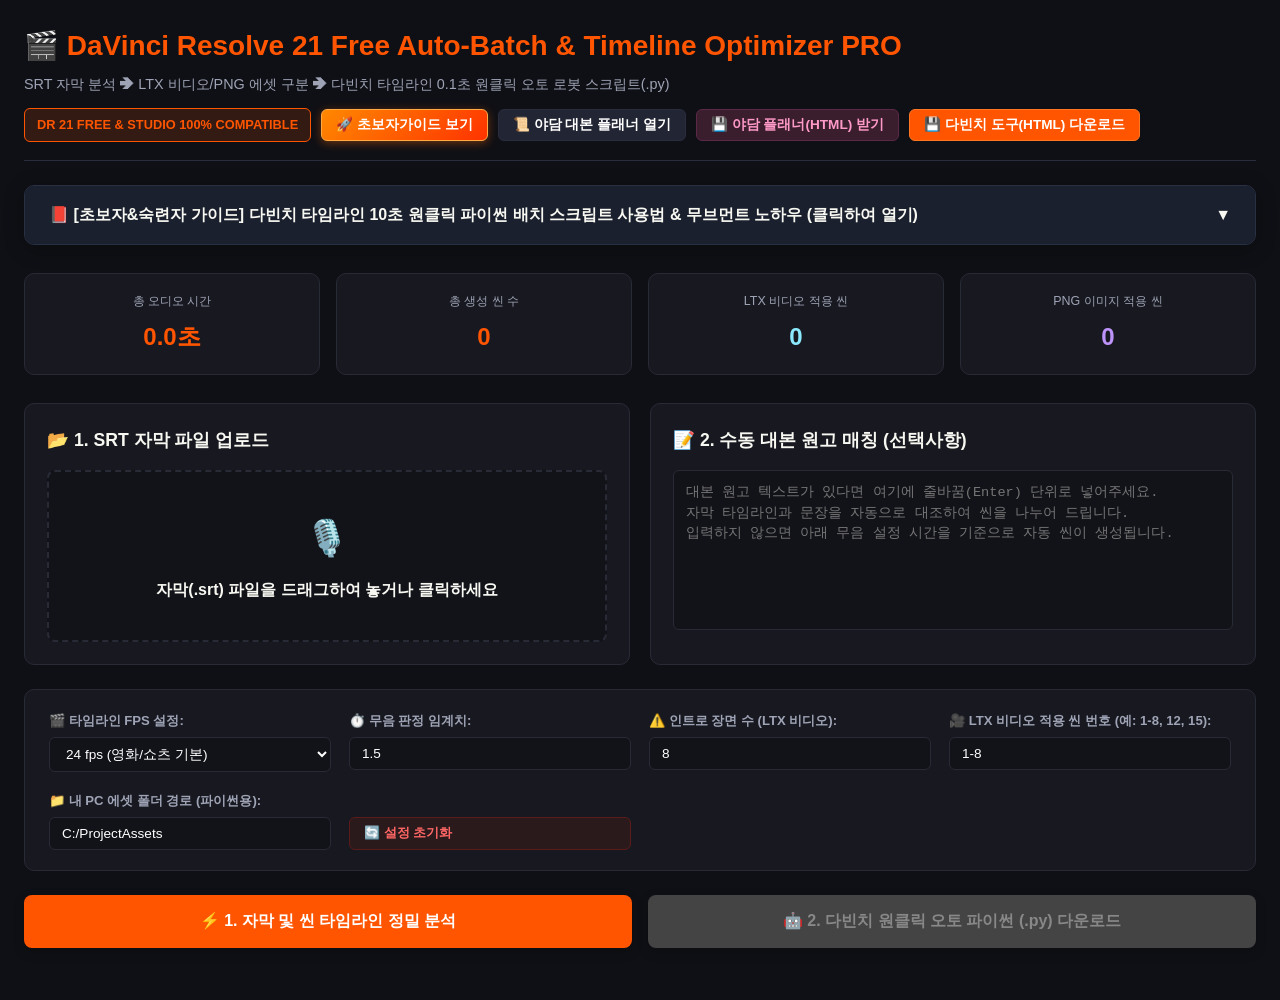
<file: davinci_automation_pro.html>
<!DOCTYPE html>
<html lang="ko">
<head>
    <meta charset="UTF-8">
    <meta name="viewport" content="width=device-width, initial-scale=1.0">
    <title>DaVinci Resolve 21 Free Auto-Batch & Timeline Optimizer PRO</title>
    <style>
        :root {
            --bg-color: #0f1015;
            --card-bg: #181920;
            --card-border: #282a36;
            --accent: #ff5500;
            --accent-hover: #ff6a1a;
            --python-green: #00e676;
            --python-green-hover: #00c853;
            --text-main: #f8f8f2;
            --text-dim: #9ea3b5;
            --border: #2a2d3d;
            --success: #50fa7b;
            --warning: #ffb86c;
            --info: #8be9fd;
            --purple: #bd93f9;
        }

        * { box-sizing: border-box; margin: 0; padding: 0; }
        body {
            font-family: -apple-system, BlinkMacSystemFont, "Segoe UI", Roboto, "Helvetica Neue", Arial, sans-serif;
            background-color: var(--bg-color);
            color: var(--text-main);
            padding: 24px;
            line-height: 1.6;
        }
        .wrapper { max-width: 1280px; margin: 0 auto; }
        
        header { 
            margin-bottom: 24px; 
            border-bottom: 1px solid var(--border); 
            padding-bottom: 18px;
            display: flex;
            justify-content: space-between;
            align-items: center;
            flex-wrap: wrap;
            gap: 12px;
        }
        header h1 { font-size: 1.75rem; color: var(--accent); display: flex; align-items: center; gap: 10px; }
        header p { color: var(--text-dim); font-size: 0.9rem; margin-top: 4px; }
        .version-badge { 
            background: rgba(255, 85, 0, 0.15); 
            border: 1px solid var(--accent);
            padding: 6px 12px; 
            border-radius: 6px; 
            font-size: 0.8rem; 
            color: var(--accent); 
            font-weight: bold; 
        }

        /* 스마트 통합 가이드북 */
        .guide-container {
            background: #141721;
            border: 1px solid #283044;
            border-radius: 10px;
            margin-bottom: 28px;
            overflow: hidden;
            box-shadow: 0 4px 20px rgba(0,0,0,0.3);
        }
        .guide-header {
            padding: 16px 24px;
            background: #1b202e;
            cursor: pointer;
            font-weight: bold;
            font-size: 1rem;
            display: flex;
            justify-content: space-between;
            align-items: center;
            user-select: none;
            transition: background 0.2s;
        }
        .guide-header:hover { background: #22293b; }
        .guide-content {
            padding: 24px;
            font-size: 0.9rem;
            color: #d1d5db;
            border-top: 1px solid #283044;
            display: none;
        }
        .guide-content.show { display: block; }
        
        /* 도움말 내부 탭 메뉴 */
        .tab-menu { display: flex; flex-wrap: wrap; border-bottom: 1px solid #2e384e; margin-bottom: 20px; gap: 6px; }
        .tab-btn {
            padding: 10px 16px; background: #11141d; color: #94a3b8; border: none;
            border-radius: 6px 6px 0 0; cursor: pointer; font-size: 0.83rem; font-weight: bold;
            transition: all 0.2s;
        }
        .tab-btn:hover { background: #1e2535; color: #fff; }
        .tab-btn.active { background: #2e384e; color: #fff; border-bottom: 2px solid var(--accent); }
        .tab-panel { display: none; }
        .tab-panel.active { display: block; }

        .guide-content ol, .guide-content ul { padding-left: 22px; margin-bottom: 15px; }
        .guide-content li { margin-bottom: 10px; }
        .shortcut { background: #000000; padding: 3px 8px; border-radius: 4px; font-family: monospace; color: #ffeb3b; font-size: 0.82rem; border: 1px solid #333; }
        .code-block { background: #090a0f; padding: 12px 16px; border-radius: 6px; font-family: 'Fira Code', monospace; font-size: 0.82rem; color: #50fa7b; border: 1px solid #222; margin: 8px 0; overflow-x: auto; }
        .key-tip { color: var(--info); font-weight: bold; }
        .important-tip { color: var(--warning); font-weight: bold; }
        .python-tip { color: var(--python-green); font-weight: bold; }

        /* 🔥 LTX 모션 추천 카드 */
        .motion-recommend-card {
            background: linear-gradient(135deg, rgba(255,85,0,0.12) 0%, rgba(255,184,108,0.05) 100%);
            border: 1px solid rgba(255,85,0,0.4);
            border-radius: 10px;
            padding: 18px 22px;
            margin-bottom: 24px;
            display: flex;
            align-items: center;
            justify-content: space-between;
            gap: 16px;
            flex-wrap: wrap;
        }
        .motion-recommend-title { font-size: 0.98rem; font-weight: bold; color: #ff8833; display: flex; align-items: center; gap: 8px; }
        .motion-recommend-desc { font-size: 0.83rem; color: #d1d5db; margin-top: 4px; }
        .tag-badge.tag-motion { background: rgba(255, 85, 0, 0.25); color: #ff9955; border: 1px solid #ff5500; font-weight: bold; }

        /* 대시보드 카드 */
        .dashboard {
            display: grid;
            grid-template-columns: repeat(auto-fit, minmax(220px, 1fr));
            gap: 16px;
            margin-bottom: 28px;
        }
        .stat-card {
            background: var(--card-bg);
            border: 1px solid var(--card-border);
            padding: 18px;
            border-radius: 10px;
            text-align: center;
        }
        .stat-card span { display: block; }
        .stat-val { font-size: 1.5rem; font-weight: bold; color: var(--accent); margin-top: 6px; }
        .stat-lbl { font-size: 0.78rem; color: var(--text-dim); }

        /* 진행률 바 */
        .progress-container {
            background: var(--card-bg);
            border: 1px solid var(--card-border);
            border-radius: 10px;
            padding: 16px 24px;
            margin-bottom: 28px;
            display: flex;
            align-items: center;
            justify-content: space-between;
            gap: 20px;
        }
        .progress-label { font-size: 0.88rem; font-weight: bold; color: var(--text-dim); white-space: nowrap; }
        .progress-bg { background: #111218; width: 100%; height: 12px; border-radius: 6px; overflow: hidden; border: 1px solid #2a2d3d; }
        .progress-bar { background: var(--success); width: 0%; height: 100%; transition: width 0.3s ease; }
        .progress-text { font-size: 0.88rem; font-weight: bold; color: var(--success); white-space: nowrap; }

        .grid { display: grid; grid-template-columns: 1fr 1fr; gap: 20px; margin-bottom: 24px; }
        @media (max-width: 820px) { .grid { grid-template-columns: 1fr; } }

        .card { background: var(--card-bg); border: 1px solid var(--card-border); border-radius: 10px; padding: 22px; }
        .card h3 { font-size: 1.1rem; margin-bottom: 16px; display: flex; align-items: center; gap: 8px; }
        
        .file-box {
            border: 2px dashed var(--card-border);
            border-radius: 8px;
            padding: 38px 20px;
            text-align: center;
            cursor: pointer;
            transition: all 0.2s;
            background: #121319;
        }
        .file-box:hover, .file-box.dragover { border-color: var(--accent); background: rgba(255, 85, 0, 0.05); }

        textarea {
            width: 100%; height: 160px;
            background: #121319; border: 1px solid var(--card-border);
            color: #fff; padding: 12px; border-radius: 6px;
            resize: none; font-size: 0.85rem; line-height: 1.5; outline: none;
        }
        textarea:focus { border-color: var(--accent); }

        /* 세부 제어 패널 */
        .control-panel {
            background: var(--card-bg);
            padding: 20px 24px;
            border-radius: 10px;
            margin-bottom: 24px;
            border: 1px solid var(--card-border);
            font-size: 0.85rem;
            display: grid;
            grid-template-columns: repeat(auto-fit, minmax(260px, 1fr));
            gap: 18px;
        }
        .control-group { display: flex; flex-direction: column; gap: 6px; }
        .control-group label { color: var(--text-dim); font-weight: bold; font-size: 0.82rem; }
        .control-group input, .control-group select {
            background: #121319; border: 1px solid var(--card-border);
            color: white; padding: 8px 12px; border-radius: 6px; outline: none; font-size: 0.85rem;
        }
        .control-group input:focus, .control-group select:focus { border-color: var(--accent); }

        /* 메인 버튼군 */
        .btn-group-main {
            display: grid;
            grid-template-columns: 1fr 1fr;
            gap: 16px;
            margin-bottom: 28px;
        }
        @media (max-width: 640px) { .btn-group-main { grid-template-columns: 1fr; } }

        .btn-action {
            padding: 16px; color: white;
            border: none; border-radius: 8px; font-weight: bold; cursor: pointer;
            font-size: 1rem; transition: all 0.2s; display: flex; align-items: center; justify-content: center; gap: 8px;
            box-shadow: 0 4px 12px rgba(0,0,0,0.2);
        }
        .btn-primary { background: var(--accent); }
        .btn-primary:hover { background: var(--accent-hover); }
        .btn-python { background: #00ab55; color: #fff; }
        .btn-python:hover { background: #008f45; }
        .btn-action:disabled { background: #444; color: #888; cursor: not-allowed; }

        /* 결과 영역 */
        .result-layout { display: grid; grid-template-columns: 1.6fr 1fr; gap: 20px; }
        @media (max-width: 960px) { .result-layout { grid-template-columns: 1fr; } }

        .search-box {
            background: #121319; border: 1px solid var(--card-border);
            color: white; padding: 8px 14px; border-radius: 6px;
            width: 240px; font-size: 0.82rem; outline: none;
        }
        .search-box:focus { border-color: var(--accent); }

        .table-wrapper { overflow-x: auto; background: var(--card-bg); border-radius: 10px; border: 1px solid var(--card-border); }
        table { width: 100%; border-collapse: collapse; font-size: 0.85rem; }
        th, td { padding: 12px 16px; text-align: left; border-bottom: 1px solid var(--card-border); }
        th { background: #121319; color: var(--text-dim); font-weight: bold; }
        tr.gap-row { background: rgba(255, 184, 108, 0.05); }
        tr.intro-row { background: rgba(255, 85, 0, 0.06); }
        tr.video-row { background: rgba(139, 233, 253, 0.05); }
        tr.completed { opacity: 0.45; background: rgba(80, 250, 123, 0.03); }

        .action-bar { display: flex; justify-content: space-between; align-items: center; margin-bottom: 14px; flex-wrap: wrap; gap: 10px; }
        .btn-sub {
            padding: 7px 14px; background: #222533; color: white; border: 1px solid var(--card-border);
            border-radius: 6px; cursor: pointer; font-size: 0.8rem; display: inline-flex; align-items: center; gap: 6px; font-weight: bold;
            transition: background 0.2s;
        }
        .btn-sub:hover { background: #2e3247; }
        .btn-sub.accent { background: var(--accent); border-color: var(--accent); }
        .btn-sub.accent:hover { background: var(--accent-hover); }
        .btn-sub.green { background: #00ab55; border-color: #00ab55; }
        .btn-sub.green:hover { background: #008f45; }

        .shot-list {
            background: #090a0f; padding: 20px; border-radius: 10px;
            font-family: 'Fira Code', monospace; font-size: 0.8rem; color: #c3e88d;
            white-space: pre-wrap; max-height: 520px; overflow-y: auto;
            border: 1px solid var(--card-border); line-height: 1.6;
        }

        .tag-badge {
            display: inline-block; padding: 2px 8px; border-radius: 4px; font-size: 0.72rem; font-weight: bold;
        }
        .tag-mp4 { background: rgba(139, 233, 253, 0.2); color: var(--info); border: 1px solid var(--info); }
        .tag-png { background: rgba(189, 147, 249, 0.2); color: var(--purple); border: 1px solid var(--purple); }
        .tag-gap { background: rgba(255, 184, 108, 0.2); color: var(--warning); border: 1px solid var(--warning); }

        .toast {
            position: fixed; bottom: 24px; right: 24px;
            background: var(--accent); color: white; padding: 12px 24px;
            border-radius: 8px; font-size: 0.9rem; font-weight: bold; display: none; z-index: 1000;
            box-shadow: 0 4px 16px rgba(0,0,0,0.4);
        }
    </style>
</head>
<body>

<div class="wrapper">
    <header>
        <div>
            <h1>🎬 DaVinci Resolve 21 Free Auto-Batch & Timeline Optimizer PRO</h1>
            <p>SRT 자막 분석 ➔ LTX 비디오/PNG 에셋 구분 ➔ 다빈치 타임라인 0.1초 원클릭 오토 로봇 스크립트(.py)</p>
        </div>
        <div style="display:flex; align-items:center; gap:10px; flex-wrap:wrap;">
            <span class="version-badge">DR 21 FREE & STUDIO 100% COMPATIBLE</span>
            <button onclick="toggleGuide(true)" style="background:linear-gradient(135deg, #ff8800, #ff3300); color:#fff; border:1px solid #ffaa44; padding:6px 14px; border-radius:6px; font-size:0.85rem; font-weight:bold; cursor:pointer; display:inline-flex; align-items:center; gap:6px; box-shadow:0 2px 10px rgba(255,102,0,0.4);" title="초보자용 파일 정리 및 다빈치 오토배치 완벽 가이드 열기">🚀 초보자가이드 보기</button>
            <button onclick="openYadamPlanner()" style="background:#222533; color:#fff; border:1px solid #2a2d3d; padding:6px 14px; border-radius:6px; font-size:0.85rem; font-weight:bold; cursor:pointer; display:inline-flex; align-items:center; gap:6px;">📜 야담 대본 플래너 열기</button>
            <button onclick="downloadYadamPlanner()" style="background:#3b1e2e; color:#ff99c8; border:1px solid #5c2848; padding:6px 14px; border-radius:6px; font-size:0.85rem; font-weight:bold; cursor:pointer; display:inline-flex; align-items:center; gap:6px;" title="야담 대본 플래너 HTML 오프라인 파일 다운로드">💾 야담 플래너(HTML) 받기</button>
            <button onclick="downloadSelf()" style="background:#ff5500; color:#ffffff; border:1px solid #ff7722; padding:6px 14px; border-radius:6px; font-size:0.85rem; font-weight:bold; cursor:pointer; display:inline-flex; align-items:center; gap:6px;">💾 다빈치 도구(HTML) 다운로드</button>
        </div>
    </header>

    <!-- 초보자 및 숙련자 통합 매뉴얼 가이드북 -->
    <div class="guide-container">
        <div class="guide-header" onclick="toggleGuide()">
            <span>📕 [초보자&숙련자 가이드] 다빈치 타임라인 10초 원클릭 파이썬 배치 스크립트 사용법 & 무브먼트 노하우 (클릭하여 열기)</span>
            <span id="guideArrow">▼</span>
        </div>
        <div class="guide-content" id="guideContent">
            
            <div class="tab-menu">
                <button class="tab-btn active" onclick="openTab(event, 'tab-python')">1. 🤖 파이썬 오토 배치 로봇 (핵심)</button>
                <button class="tab-btn" onclick="openTab(event, 'tab-folder')">2. 📂 에셋 파일 이름 규격 규칙</button>
                <button class="tab-btn" onclick="openTab(event, 'tab-fps')">3. 🎬 FPS & 프로젝트 세팅</button>
                <button class="tab-btn" onclick="openTab(event, 'tab-csv')">4. 📌 마커(CSV) 임포트 가이드</button>
                <button class="tab-btn" onclick="openTab(event, 'tab-camera')">5. 🎥 Dynamic Zoom & 카메라 무브</button>
                <button class="tab-btn" onclick="openTab(event, 'tab-audio')">6. 🎙️ 저음량 마이크 & 오디오 더킹</button>
                <button class="tab-btn" onclick="openTab(event, 'tab-shortcuts')">7. ⚡ 필수 에디터 단축키</button>
                <button class="tab-btn" onclick="openTab(event, 'tab-mass-prod')">8. 🚀 60씬 양산형 공장 세팅</button>
                <button class="tab-btn" onclick="openTab(event, 'tab-motion-rec')" style="background:#3d1a00; color:#ffaa55;">9. 🔥 LTX 모션 추천 알고리즘</button>
                <button class="tab-btn" onclick="openTab(event, 'tab-mistakes')" style="background:#4a1515; color:#ff9999;">10. 🚨 트러블슈팅 & 싱크 복구</button>
            </div>

            <!-- 탭 1: 파이썬 오토 로봇 -->
            <div id="tab-python" class="tab-panel active">
                <h4 style="color:var(--python-green); margin-bottom:8px;">🤖 [혁신] 다빈치 리졸브 타임라인 원클릭 파이썬 스크립트 사용법</h4>
                <p>더 이상 마우스로 60개 이미지와 LTX 비디오, 오디오, SRT를 일일이 드래그하여 타임라인에 올리지 마세요!</p>
                <ol style="margin-top: 10px;">
                    <li><b>폴더 정렬:</b> 작업 폴더 하나에 오디오(<span class="code-block" style="display:inline; padding:2px 6px;">audio.wav</span> 또는 <span class="code-block" style="display:inline; padding:2px 6px;">audio.mp3</span>), 자막(<span class="code-block" style="display:inline; padding:2px 6px;">subtitles.srt</span>), 그리고 씬 이미지/영상들(<span class="code-block" style="display:inline; padding:2px 6px;">scene_01.png</span>, <span class="code-block" style="display:inline; padding:2px 6px;">scene_03.mp4</span> 등)을 모아둡니다.</li>
                    <li>이 웹 도구에서 SRT 파일을 올린 후 <b>[🤖 다빈치 타임라인 자동배치 스크립트 (.py) 다운로드]</b>를 클릭합니다.</li>
                    <li><b>다빈치 실행:</b> 다빈치 리졸브를 열고 프로젝트와 빈 타임라인을 하나 만듭니다.</li>
                    <li><b>Console 창 열기:</b> 다빈치 상단 메뉴 <b>[Workspace] ➔ [Console]</b>을 누르거나, 우측 콘솔 패널을 엽니다.</li>
                    <li>상단 탭에서 <b>[Py3]</b> (Python 3)을 선택합니다.</li>
                    <li>다운받은 <span class="python-tip">davinci_auto_batch.py</span> 파일을 텍스트 에디터로 열어 내용 전체 복사 후, 다빈치 Console 입력창에 <b>붙여넣기(Ctrl+V) ➔ Enter</b>를 누릅니다.</li>
                    <li><b>결과:</b> 0.1초 만에 오디오, 자막, PNG 이미지, LTX MP4 비디오가 자막 타임코드 길이에 맞춰 칼같이 배치 및 정렬됩니다!</li>
                </ol>
            </div>

            <!-- 탭 2: 파일 이름 규격 -->
            <div id="tab-folder" class="tab-panel">
                <h4 style="color:var(--info); margin-bottom:8px;">📂 씬 번호 일관성 규칙 (PNG와 LTX MP4 혼합 배치)</h4>
                <p>자동 스크립트가 파일을 정확히 인식하도록 폴더 안의 에셋 파일명을 아래 규격대로 유지해주세요.</p>
                <div class="code-block">
E:/MyProjectFolder/
  ├── audio.wav            (또는 audio.mp3 - 음성 파일)
  ├── subtitles.srt        (자막 파일)
  ├── scene_01.png         (1번 씬 이미지)
  ├── scene_02.png         (2번 씬 이미지)
  ├── scene_03.mp4         (3번 씬 LTX 생성 비디오 - 자동으로 MP4 우선 선택!)
  ├── scene_04.png         (4번 씬 이미지)
  └── scene_05.mp4         (5번 씬 LTX 생성 비디오)
                </div>
                <p style="margin-top:10px;">💡 <b>팁:</b> 동일 씬 번호에 <span class="key-tip">.mp4</span>와 <span class="key-tip">.png</span>가 동시에 존재하는 경우, 스크립트가 <b>MP4 비디오를 우선 적용</b>합니다!</p>
            </div>

            <!-- 탭 3: FPS 설정 -->
            <div id="tab-fps" class="tab-panel">
                <h4 style="color:var(--warning); margin-bottom:8px;">🛠️ 다빈치 리졸브 프레임 레이트(FPS) 동기화</h4>
                <p>편집 전 다빈치 리졸브의 프레임과 이 도구의 FPS를 똑같이 맞춰야 1프레임의 오차도 없이 타임라인이 일치합니다.</p>
                <ol style="margin-top: 10px;">
                    <li>다빈치 우측 하단 <b>톱니바퀴 아이콘 (Project Settings)</b> 클릭 (<span class="shortcut">Shift + 9</span>)</li>
                    <li><b>[Master Settings] ➔ [Timeline frame rate]</b> 확인 (유튜브 추천: <span class="key-tip">24 fps</span> 또는 <span class="key-tip">30 fps</span>)</li>
                    <li>이 웹 도구의 하단 설정 패널에서도 동일한 FPS를 선택해 주세요.</li>
                </ol>
            </div>

            <!-- 탭 4: CSV 마커 가이드 -->
            <div id="tab-csv" class="tab-panel">
                <h4 style="color:var(--accent); margin-bottom:8px;">📌 오디오 트랙 마커 가이드 심기</h4>
                <p>파이썬 스크립트 외에 수동 보조 작업용으로 마커 가이드선이 필요할 때 사용합니다.</p>
                <ol style="margin-top: 10px;">
                    <li>분석 후 <b>[🎬 정밀 마커(CSV) 다운로드]</b>를 누릅니다.</li>
                    <li>다빈치 미디어 풀(Media Pool) 속 오디오 녹음 파일(MP3/WAV)을 우클릭합니다.</li>
                    <li><b>[Import Markers from CSV...]</b>를 선택하고 CSV 파일을 지정합니다.</li>
                    <li>오디오 클립에 알록달록한 마커가 심겨 클립 이동 시 가이드선이 따라 움직입니다.</li>
                </ol>
            </div>

            <!-- 탭 5: 카메라 무브먼트 -->
            <div id="tab-camera" class="tab-panel">
                <h4 style="color:var(--info); margin-bottom:8px;">🎥 Dynamic Zoom & 인스펙터 키프레임 연출법</h4>
                <h5 style="color:#fff; margin-top:10px; margin-bottom:5px;">💡 방법 A. 클릭 한 번으로 끝내기: Dynamic Zoom</h5>
                <ol>
                    <li>타임라인 비디오 클립 클릭 ➔ 우측 상단 <b>Inspector</b> 창 열기</li>
                    <li><b>[Dynamic Zoom]</b> 오른쪽 스위치 ON (기본: 서서히 축소)</li>
                    <li>반대로 서서히 확대하려면 하단 <b>Swap</b> 버튼 클릭</li>
                </ol>
                <h5 style="color:#fff; margin-top:12px; margin-bottom:5px;">🛠️ 방법 B. 정밀 키프레임 (Zoom & Position)</h5>
                <p>클립 첫 프레임에서 Inspector의 <b>Zoom / Position</b> 옆 <span class="key-tip">◆ 다이아몬드</span> 클릭 ➔ 마지막 프레임으로 이동하여 수치 조절 (예: 1.0 ➔ 1.25).</p>
            </div>

            <!-- 탭 6: 저음량 마이크 & 더킹 -->
            <div id="tab-audio" class="tab-panel">
                <h4 style="color:var(--success); margin-bottom:8px;">🎙️ 저음량 마이크(-20dB) 심폐소생술 & 오디오 더킹</h4>
                <ol>
                    <li><b>Fairlight 탭 이동:</b> 우측 상단 Effects ➔ <b>Noise Reduction</b> 드래그 ➔ <span class="key-tip">Auto Speech Mode</span> 클릭 (전기 노이즈 즉시 차단)</li>
                    <li><b>Dynamics Gate:</b> Threshold를 <span class="important-tip">-35 dB ~ -45 dB</span>로 설정하여 무음 구간 완전 정적 처리</li>
                    <li><b>Normalize Audio:</b> 오디오 우클릭 ➔ <b>[Normalize Audio Levels...]</b> ➔ True Peak <span class="key-tip">-2.0 dB</span> 설정</li>
                </ol>
            </div>

            <!-- 탭 7: 필수 단축키 -->
            <div id="tab-shortcuts" class="tab-panel">
                <h4 style="color:#fff; margin-bottom:8px;">⚡ 에디터 필수 단축키</h4>
                <table style="width:100%; font-size:0.85rem; border-collapse:collapse; margin-top:10px;">
                    <tr style="background:#1f2433;">
                        <th style="padding:8px; border:1px solid #2e384e;">기능</th>
                        <th style="padding:8px; border:1px solid #2e384e;">단축키</th>
                        <th style="padding:8px; border:1px solid #2e384e;">설명</th>
                    </tr>
                    <tr>
                        <td style="padding:8px; border:1px solid #2e384e;"><b>타임라인 전체보기</b></td>
                        <td style="padding:8px; border:1px solid #2e384e;"><span class="shortcut">Shift + Z</span></td>
                        <td>전체 타임라인을 한눈에 피팅합니다.</td>
                    </tr>
                    <tr>
                        <td style="padding:8px; border:1px solid #2e384e;"><b>잔물결 삭제</b></td>
                        <td style="padding:8px; border:1px solid #2e384e;"><span class="shortcut">Shift + Delete</span></td>
                        <td>클립 삭제 후 뒤 클립들을 자동으로 끌어옵니다.</td>
                    </tr>
                    <tr>
                        <td style="padding:8px; border:1px solid #2e384e;"><b>클립 위치 맞바꾸기</b></td>
                        <td style="padding:8px; border:1px solid #2e384e;"><span class="shortcut">Ctrl + Shift + , / .</span></td>
                        <td>선택한 클립을 좌우 클립과 밀어서 위치를 바꿉니다.</td>
                    </tr>
                    <tr>
                        <td style="padding:8px; border:1px solid #2e384e;"><b>정밀 자르기</b></td>
                        <td style="padding:8px; border:1px solid #2e384e;"><span class="shortcut">Ctrl + B</span></td>
                        <td>현재 플레이헤드 위치를 즉시 자릅니다.</td>
                    </tr>
                </table>
            </div>

            <!-- 탭 8: 양산형 공장 세팅 -->
            <div id="tab-mass-prod" class="tab-panel">
                <h4 style="color:var(--purple); margin-bottom:8px;">🚀 60씬 양산 공장형 템플릿 연출법</h4>
                <p>1~8번 인트로 씬은 LTX MP4 비디오를 그대로 활용하고, 9번 씬부터 파워 빈(Power Bins) 조정 클립 4가지(<span class="key-tip">Zoom In ➔ Zoom Out ➔ Pan L ➔ Pan R</span>)를 바둑판처럼 번갈아 배치하세요. 1분 만에 60씬 역동적 연출이 완성됩니다.</p>
            </div>

            <!-- 탭 9: LTX 모션 추천 알고리즘 -->
            <div id="tab-motion-rec" class="tab-panel">
                <h4 style="color:#ff8833; margin-bottom:8px;">🔥 LTX 모션 영상화 클라이맥스 스마트 추천 패널</h4>
                <p>영상의 초반 1~8번 인트로뿐만 아니라, **대본 중간중간 시청자 이탈을 방지할 극적 클라이맥스 씬(싸움, 무기, 호랑이, 벼락, 비명, 절규 등)**을 AI가 자동 스캔하여 LTX 비디오화 추천 씬으로 선정해 드립니다.</p>
                <ol style="margin-top:10px;">
                    <li>자막 분석 후 결과창 상단에 나타나는 <b>[🔥 AI 모션 추천 씬 일괄 반영]</b> 버튼을 누릅니다.</li>
                    <li>설정창의 <b>[🎥 LTX 비디오 적용 씬 번호]</b>에 인트로(1-8) 및 본문 추천 씬 번호가 자동으로 합산 입력됩니다.</li>
                    <li>파이썬 배치 스크립트 실행 시, 추천 씬들에 생성된 <span class="key-tip">.mp4</span> 동영상 파일이 다빈치 타임라인 상에서 자동으로 이미지 대신 영상 트랙으로 정밀 정렬됩니다!</li>
                </ol>
            </div>

            <!-- 탭 9: 트러블슈팅 -->
            <div id="tab-mistakes" class="tab-panel">
                <h4 style="color:#ff5555; margin-bottom:8px;">🚨 트러블슈팅 & 싱크 복구</h4>
                <ul>
                    <li><b>미디어 오프라인 에러:</b> 미디어 풀 파일 우클릭 ➔ <b>[Relink Selected Clips...]</b> ➔ 폴더 지정</li>
                    <li><b>오디오 싱크 어긋남 (+12, -24 배지):</b> 빨간색 프레임 숫자를 우클릭 ➔ <b>[Slip Into Sync]</b> 클릭</li>
                    <li><b>검은 빈틈 지우기:</b> 상단 메뉴 <b>[Edit] ➔ [Delete Gaps]</b></li>
                </ul>
            </div>

        </div>
    </div>

    <!-- 대시보드 통계 -->
    <div class="dashboard">
        <div class="stat-card">
            <span class="stat-lbl">총 오디오 시간</span>
            <span class="stat-val" id="totalDuration">0.0초</span>
        </div>
        <div class="stat-card">
            <span class="stat-lbl">총 생성 씬 수</span>
            <span class="stat-val" id="totalScenes">0</span>
        </div>
        <div class="stat-card">
            <span class="stat-lbl">LTX 비디오 적용 씬</span>
            <span class="stat-val" id="videoScenesCount" style="color: var(--info);">0</span>
        </div>
        <div class="stat-card">
            <span class="stat-lbl">PNG 이미지 적용 씬</span>
            <span class="stat-val" id="imageScenesCount" style="color: var(--purple);">0</span>
        </div>
    </div>

    <!-- 진행률 트래커 -->
    <div class="progress-container" id="progressSection" style="display: none;">
        <span class="progress-label">🎬 작업 진행 트래커:</span>
        <div class="progress-bg">
            <div class="progress-bar" id="progressBar"></div>
        </div>
        <span class="progress-text" id="progressText">0 / 0 씬 완료 (0%)</span>
    </div>

    <div class="grid">
        <div class="card">
            <h3>📂 1. SRT 자막 파일 업로드</h3>
            <div class="file-box" id="dropZone">
                <span style="font-size: 2.2rem;">🎙️</span>
                <p id="fileStatus" style="margin-top: 10px; font-weight: bold;">자막(.srt) 파일을 드래그하여 놓거나 클릭하세요</p>
                <input type="file" id="srtFile" accept=".srt" style="display:none">
            </div>
        </div>

        <div class="card">
            <h3>📝 2. 수동 대본 원고 매칭 (선택사항)</h3>
            <textarea id="scriptInput" placeholder="대본 원고 텍스트가 있다면 여기에 줄바꿈(Enter) 단위로 넣어주세요.
자막 타임라인과 문장을 자동으로 대조하여 씬을 나누어 드립니다.
입력하지 않으면 아래 무음 설정 시간을 기준으로 자동 씬이 생성됩니다." oninput="saveSetting('saved_script', this.value)"></textarea>
        </div>
    </div>

    <!-- 제어 옵션 패널 -->
    <div class="control-panel">
        <div class="control-group">
            <label for="fpsSelect">🎬 타임라인 FPS 설정:</label>
            <select id="fpsSelect" onchange="saveSetting('saved_fps', this.value)">
                <option value="23.976">23.976 fps (영화 규격)</option>
                <option value="24" selected>24 fps (영화/쇼츠 기본)</option>
                <option value="29.97">29.97 fps (방송 규격)</option>
                <option value="30">30 fps (유튜브 기본)</option>
                <option value="59.94">59.94 fps (고화질 방송)</option>
                <option value="60">60 fps (게임/액션)</option>
            </select>
        </div>
        <div class="control-group">
            <label for="silenceGap">⏱️ 무음 판정 임계치:</label>
            <input type="number" id="silenceGap" value="1.5" step="0.5" min="0.5" onchange="saveSetting('saved_gap', this.value)">
        </div>
        <div class="control-group">
            <label for="introScenes">⚠️ 인트로 장면 수 (LTX 비디오):</label>
            <input type="number" id="introScenes" value="8" min="0" onchange="saveSetting('saved_intro', this.value)">
        </div>
        <div class="control-group">
            <label for="videoSceneList">🎥 LTX 비디오 적용 씬 번호 (예: 1-8, 12, 15):</label>
            <input type="text" id="videoSceneList" value="1-8" placeholder="예: 1-8 또는 1,2,3,8,12" onchange="saveSetting('saved_video_list', this.value)">
        </div>
        <div class="control-group">
            <label for="assetFolderPath">📁 내 PC 에셋 폴더 경로 (파이썬용):</label>
            <input type="text" id="assetFolderPath" value="C:/ProjectAssets" placeholder="예: C:/ProjectAssets 또는 E:/Shorts/Scene01" onchange="saveSetting('saved_folder_path', this.value)">
        </div>
        <div class="control-group" style="justify-content: flex-end;">
            <label>&nbsp;</label>
            <button class="btn-sub" onclick="clearSettings()" style="background:#2a1a1b; border-color:#5c1b1b; color:#ff6666;">🔄 설정 초기화</button>
        </div>
    </div>

    <!-- 원클릭 자동화 실행 버튼군 -->
    <div class="btn-group-main">
        <button class="btn-action btn-primary" onclick="processMarkers()">⚡ 1. 자막 및 씬 타임라인 정밀 분석</button>
        <button class="btn-action btn-python" id="btnDownloadPython" onclick="downloadPythonScript()" disabled>🤖 2. 다빈치 원클릭 오토 파이썬 (.py) 다운로드</button>
    </div>

    <!-- 결과 디스플레이 -->
    <div id="outputSection" style="display: none;">
        <!-- 🔥 AI LTX 모션 클라이맥스 추천 카드 -->
        <div class="motion-recommend-card" id="motionRecommendBanner">
            <div>
                <div class="motion-recommend-title">
                    <span>🔥 AI LTX 모션 영상화 추천 클라이맥스 씬</span>
                    <span id="motionRecCountBadge" class="tag-badge tag-motion" style="font-size:0.75rem;">0개 씬 발견</span>
                </div>
                <div class="motion-recommend-desc" id="motionRecDesc">
                    대본 본문 중 고동적 액션, 전투, 피, 무기, 통곡, 반전 어휘가 감지된 씬들입니다. LTX 비디오로 생성하면 몰입감이 극대화됩니다.
                </div>
            </div>
            <button class="btn-sub" onclick="applyRecommendedMotionScenes()" style="background:#ff5500; color:#ffffff; font-weight:bold; border:1px solid #ff7722; padding:8px 16px; border-radius:6px; cursor:pointer;">
                🔥 추천 씬 LTX 비디오 목록에 일괄 반영
            </button>
        </div>

        <div class="result-layout">
            <div>
                <div class="action-bar">
                    <h3 style="font-size: 1rem; color:var(--accent);">📍 다빈치 리졸브 타임라인 씬 목록</h3>
                    <input type="text" id="tableSearch" class="search-box" placeholder="🔍 대사 검색..." oninput="filterTable()">
                    <div style="display:flex; gap:8px;">
                        <button class="btn-sub green" onclick="downloadPythonScript()">🤖 파이썬 스크립트</button>
                        <button class="btn-sub accent" onclick="exportResolveCSV()">🎬 마커 CSV</button>
                        <button class="btn-sub" onclick="exportEDL()">📜 EDL 다운로드</button>
                    </div>
                </div>
                <div class="table-wrapper">
                    <table>
                        <thead>
                            <tr>
                                <th width="50">완료</th>
                                <th width="100">씬 번호</th>
                                <th width="90">타입</th>
                                <th width="150">타임코드 (In ~ Out)</th>
                                <th width="70">길이</th>
                                <th>미리보기 대사</th>
                            </tr>
                        </thead>
                        <tbody id="markerTableBody"></tbody>
                    </table>
                </div>
            </div>

            <div>
                <div class="action-bar">
                    <h3 style="font-size: 1rem; color:var(--info);">📋 AI 비디오 소스 주문서</h3>
                    <button class="btn-sub" onclick="copyShotList()">전체 복사</button>
                </div>
                <div class="shot-list" id="shotListContent"></div>
            </div>
        </div>
    </div>
</div>

<div class="toast" id="toast">복사 완료!</div>

<script>
    let srtData = [];
    let scenes = [];

    window.onload = () => {
        if(localStorage.getItem('saved_gap')) document.getElementById('silenceGap').value = localStorage.getItem('saved_gap');
        if(localStorage.getItem('saved_fps')) document.getElementById('fpsSelect').value = localStorage.getItem('saved_fps');
        if(localStorage.getItem('saved_intro')) document.getElementById('introScenes').value = localStorage.getItem('saved_intro');
        if(localStorage.getItem('saved_script')) document.getElementById('scriptInput').value = localStorage.getItem('saved_script');
        if(localStorage.getItem('saved_video_list')) document.getElementById('videoSceneList').value = localStorage.getItem('saved_video_list');
        if(localStorage.getItem('saved_folder_path')) document.getElementById('assetFolderPath').value = localStorage.getItem('saved_folder_path');

        const dz = document.getElementById('dropZone');
        const fi = document.getElementById('srtFile');
        dz.onclick = () => fi.click();
        fi.onchange = (e) => { if(e.target.files[0]) updateFileUI(e.target.files[0].name); };
        dz.ondragover = (e) => { e.preventDefault(); dz.classList.add('dragover'); };
        dz.ondragleave = () => dz.classList.remove('dragover');
        dz.ondrop = (e) => {
            e.preventDefault(); dz.classList.remove('dragover');
            if(e.dataTransfer.files[0]) { fi.files = e.dataTransfer.files; updateFileUI(fi.files[0].name); }
        };
    };

    function saveSetting(key, val) {
        localStorage.setItem(key, val);
    }

    function toggleGuide(forceOpen) {
        const content = document.getElementById('guideContent');
        const arrow = document.getElementById('guideArrow');
        if(forceOpen === true || !content.classList.contains('show')) {
            content.classList.add('show');
            arrow.innerText = "▲";
            content.scrollIntoView({ behavior: 'smooth', block: 'start' });
        } else {
            content.classList.remove('show');
            arrow.innerText = "▼";
        }
    }

    function openTab(evt, tabName) {
        const tabPanels = document.getElementsByClassName("tab-panel");
        for (let i = 0; i < tabPanels.length; i++) tabPanels[i].classList.remove("active");
        const tabBtns = document.getElementsByClassName("tab-btn");
        for (let i = 0; i < tabBtns.length; i++) tabBtns[i].classList.remove("active");
        document.getElementById(tabName).classList.add("active");
        evt.currentTarget.classList.add("active");
    }

    function updateFileUI(name) {
        document.getElementById('fileStatus').innerText = "파일 준비 완료: " + name;
        document.getElementById('fileStatus').style.color = "var(--info)";
    }

    function clearSettings() {
        if(confirm("저장된 대본 내용 및 설정값을 모두 초기화하시겠습니까?")) {
            localStorage.clear();
            location.reload();
        }
    }

    function parseSRT(data) {
        const out = [];
        const blocks = data.trim().split(/\n\s*\n/);
        if (blocks.length === 0 || data.trim() === "") throw new Error("SRT 자막 파일이 비어 있습니다.");

        blocks.forEach((b) => {
            const lines = b.trim().split('\n').map(l => l.trim());
            if(lines.length >= 3) {
                const t = lines[1].match(/(\d{2}:\d{2}:\d{2},\d{3}) --> (\d{2}:\d{2}:\d{2},\d{3})/);
                if(t) {
                    out.push({ 
                        start: s2sec(t[1]), 
                        end: s2sec(t[2]), 
                        text: lines.slice(2).join(" ").replace(/<[^>]*>/g, "")
                    });
                }
            }
        });
        if (out.length === 0) throw new Error("올바른 SRT 자막 형식이 아닙니다.");
        return out;
    }

    function s2sec(t) { 
        const parts = t.replace(',', '.').split(':');
        return parseFloat(parts[0])*3600 + parseFloat(parts[1])*60 + parseFloat(parts[2]);
    }

    function sec2timecode(secs, fps) {
        const wholeSecs = Math.floor(secs);
        const remainder = secs - wholeSecs;
        const frames = Math.floor(remainder * fps);
        
        const h = Math.floor(wholeSecs / 3600).toString().padStart(2, '0');
        const m = Math.floor((wholeSecs % 3600) / 60).toString().padStart(2, '0');
        const s = Math.floor(wholeSecs % 60).toString().padStart(2, '0');
        const f = frames.toString().padStart(2, '0');
        return `${h}:${m}:${s}:${f}`;
    }

    const MOTION_KEYWORDS = [
        '싸움', '검', '칼', '찌르', '베어', '피', '호랑이', '짐승', '달려', '덮쳐', 
        '벼락', '불길', '폭발', '창', '활', '화살', '말', '도망', '쏜살', '격동', 
        '격렬', '흔들', '눈물', '비명', '절규', '통곡', '참수', '번개', '귀신', '환영', 
        '소리치', '깜짝', '소름', '경악', '습격', '회오리', '파도', '질주', '뛰어', 
        '쓰러', '무너', '움켜', '반전', '충격', '비밀', '들통', '발각', '분노', '살기'
    ];

    function analyzeMotionScores(scenesList) {
        let recommended = [];
        scenesList.forEach(s => {
            if (s.isGap) {
                s.motionScore = 0;
                s.isMotionRecommended = false;
                return;
            }
            let score = 0;
            const txt = s.preview || '';
            MOTION_KEYWORDS.forEach(kw => {
                if (txt.includes(kw)) score += 2;
            });
            if (txt.includes('!') || txt.includes('!!')) score += 1;

            s.motionScore = score;
            if (score >= 2) {
                s.isMotionRecommended = true;
                recommended.push(s);
            } else {
                s.isMotionRecommended = false;
            }
        });

        // 배너 UI 업데이트
        const badge = document.getElementById('motionRecCountBadge');
        const desc = document.getElementById('motionRecDesc');
        if (badge && desc) {
            badge.innerText = `${recommended.length}개 클라이맥스 씬 발견`;
            if (recommended.length > 0) {
                const recNames = recommended.map(s => s.name).slice(0, 6).join(', ') + (recommended.length > 6 ? ' 등' : '');
                desc.innerHTML = `대본 내 고동적 액션/클라이맥스 어휘가 감지된 추천 씬: <b style="color:#ffaa55;">${recNames}</b><br>LTX 비디오로 제작 시 시청 몰입도가 크게 증가합니다!`;
            } else {
                desc.innerText = "대본 내 극적 클라이맥스 키워드가 감지되면 여기에 추천 목록이 생성됩니다.";
            }
        }
        return recommended;
    }

    function applyRecommendedMotionScenes() {
        if (!scenes || scenes.length === 0) return alert("먼저 자막 분석을 실행해 주세요.");
        const introCount = parseInt(document.getElementById('introScenes').value) || 8;
        const currentVideoList = document.getElementById('videoSceneList').value;
        const set = parseVideoSceneNumbers(currentVideoList, 200);

        // 기본 인트로 씬 추가
        for (let i = 1; i <= introCount; i++) set.add(i);

        // 추천 씬 추가
        const recs = scenes.filter(s => s.isMotionRecommended && !s.isGap);
        recs.forEach(s => set.add(s.id));

        const sorted = Array.from(set).sort((a, b) => a - b);
        const formattedStr = formatSceneRanges(sorted);

        document.getElementById('videoSceneList').value = formattedStr;
        saveSetting('saved_video_list', formattedStr);

        scenes.forEach(s => {
            if (!s.isGap) {
                s.isVideo = set.has(s.id);
            }
        });

        renderOutput();
        showToast(`🔥 AI 모션 추천 씬(${recs.length}개)이 LTX 비디오 목록에 일괄 반영되었습니다!`);
    }

    function formatSceneRanges(nums) {
        if (nums.length === 0) return '';
        let result = [];
        let start = nums[0];
        let prev = nums[0];

        for (let i = 1; i < nums.length; i++) {
            if (nums[i] === prev + 1) {
                prev = nums[i];
            } else {
                if (start === prev) result.push(`${start}`);
                else result.push(`${start}-${prev}`);
                start = nums[i];
                prev = nums[i];
            }
        }
        if (start === prev) result.push(`${start}`);
        else result.push(`${start}-${prev}`);

        return result.join(', ');
    }

    function openYadamPlanner() {
        if (window.location.protocol.startsWith('http')) {
            window.open('/yadam_generator.html', '_blank');
        } else {
            // 로컬 파일 프로토콜
            const win = window.open('yadam_generator.html', '_blank');
            if (!win) {
                alert("⚠️ 로컬 폴더에 'yadam_generator.html' (야담 플래너) 파일이 없거나 브라우저에서 차단되었습니다.\n\n[해결 방법]\n1. 상단 [💾 야담 플래너(HTML) 받기] 버튼을 눌러 내려받은 후 현재 파일과 같은 폴더에 놓아주세요.\n2. 혹은 온라인 주소에서도 바로 이용하실 수 있습니다.");
            }
        }
    }

    async function downloadYadamPlanner() {
        try {
            const response = await fetch('/yadam_generator.html?t=' + Date.now());
            if (response.ok) {
                const text = await response.text();
                const blob = new Blob([text], { type: 'text/html;charset=utf-8;' });
                const link = document.createElement('a');
                link.href = URL.createObjectURL(blob);
                link.download = 'yadam_generator.html';
                link.click();
                showToast("💾 야담 대본 플래너 오프라인 단독 파일(yadam_generator.html) 다운로드 완료!");
            } else {
                throw new Error("서버 응답 없음");
            }
        } catch (err) {
            const link = document.createElement('a');
            link.href = 'yadam_generator.html';
            link.download = 'yadam_generator.html';
            link.click();
        }
    }

    function parseVideoSceneNumbers(inputStr, totalCount) {
        const set = new Set();
        if(!inputStr) return set;
        const parts = inputStr.split(',');
        parts.forEach(p => {
            p = p.trim();
            if(p.includes('-')) {
                const [start, end] = p.split('-').map(v => parseInt(v.trim()));
                if(!isNaN(start) && !isNaN(end)) {
                    for(let i=start; i<=end; i++) set.add(i);
                }
            } else {
                const num = parseInt(p);
                if(!isNaN(num)) set.add(num);
            }
        });
        return set;
    }

    async function processMarkers() {
        const file = document.getElementById('srtFile').files[0];
        if(!file) return alert("자막 파일(.srt) 또는 스토리보드 백업 파일(.json)을 선택해 주세요.");

        if(file.name.toLowerCase().endsWith('.json')) {
            try {
                const text = await file.text();
                const json = JSON.parse(text);
                if(json && json.scenes && Array.isArray(json.scenes)) {
                    scenes = [];
                    let defaultTime = 0;
                    json.scenes.forEach((sc, idx) => {
                        const dur = sc.srtDuration || 5.0;
                        const start = sc.srtStart !== undefined ? sc.srtStart : defaultTime;
                        const end = sc.srtEnd !== undefined ? sc.srtEnd : (start + dur);
                        defaultTime = end;

                        scenes.push({
                            id: sc.id || (idx + 1),
                            isGap: false,
                            isVideo: false,
                            name: `Scene ${String(sc.id || (idx + 1)).padStart(2, '0')}`,
                            start: start,
                            end: end,
                            duration: dur,
                            preview: sc.narrationText || sc.visualDescription || `Scene #${sc.id}`
                        });
                    });

                    if(json.scriptText) {
                        document.getElementById('scriptInput').value = json.scriptText;
                    }

                    analyzeMotionScores(scenes);
                    renderOutput();
                    document.getElementById('btnDownloadPython').disabled = false;
                    showToast("✨ 백업 JSON 스토리보드가 성공적으로 로드되었습니다!");
                    return;
                }
            } catch(err) {
                console.error("JSON parse error:", err);
                alert("유효한 야담 스토리보드 백업 JSON 파일이 아닙니다.");
                return;
            }
        }

        try {
            const text = await file.text();
            srtData = parseSRT(text);
            
            const scriptText = document.getElementById('scriptInput').value.trim();
            const silenceGap = parseFloat(document.getElementById('silenceGap').value) || 1.5;
            const videoScenesSet = parseVideoSceneNumbers(document.getElementById('videoSceneList').value, 100);

            scenes = [];
            let gapCount = 0;

            if(scriptText) {
                const lines = scriptText.split('\n').map(l => l.trim()).filter(l => l.length > 0);
                let srtIdx = 0;
                lines.forEach((line, i) => {
                    let start = srtData[srtIdx] ? srtData[srtIdx].start : (scenes[scenes.length-1] ? scenes[scenes.length-1].end : 0);
                    let end = start;
                    let matchedText = "";
                    
                    while(srtIdx < srtData.length) {
                        const entry = srtData[srtIdx];
                        end = entry.end;
                        matchedText += " " + entry.text;
                        srtIdx++;
                        if(matchedText.replace(/\s/g, "").includes(line.substring(0, 8).replace(/\s/g, "")) && matchedText.length > line.length * 0.75) break;
                    }
                    
                    const sceneNum = i + 1;
                    const isVideo = videoScenesSet.has(sceneNum);
                    scenes.push({
                        id: sceneNum,
                        isGap: false,
                        isVideo: isVideo,
                        name: `Scene ${String(sceneNum).padStart(2, '0')}`,
                        start: start,
                        end: end,
                        duration: end - start,
                        preview: line
                    });
                });
            } else {
                let currentScene = { id: 1, name: "Scene 01", start: srtData[0].start, end: srtData[0].end, preview: srtData[0].text, isGap: false };
                let sceneCount = 1;

                if (srtData[0].start > 0.5) {
                    scenes.push({
                        id: 1, isGap: true, isVideo: false, name: "Gap 01",
                        start: 0, end: srtData[0].start, duration: srtData[0].start, preview: "[대사 없는 무음 구간]"
                    });
                    gapCount++;
                    currentScene.id = 2; currentScene.name = "Scene 02"; sceneCount = 2;
                }

                for(let i = 1; i < srtData.length; i++) {
                    const prev = srtData[i-1];
                    const curr = srtData[i];

                    if(curr.start - prev.end >= silenceGap) {
                        const isVideo = videoScenesSet.has(currentScene.id);
                        scenes.push({
                            id: currentScene.id, isGap: false, isVideo: isVideo,
                            name: `Scene ${String(currentScene.id).padStart(2, '0')}`,
                            start: currentScene.start, end: prev.end, duration: prev.end - currentScene.start, preview: currentScene.preview
                        });
                        
                        gapCount++;
                        scenes.push({
                            id: currentScene.id + 1, isGap: true, isVideo: false,
                            name: `Gap ${String(gapCount).padStart(2, '0')}`,
                            start: prev.end, end: curr.start, duration: curr.start - prev.end, preview: "[대사 없는 무음 구간]"
                        });

                        sceneCount += 2;
                        currentScene = { id: sceneCount, isGap: false, name: `Scene ${String(sceneCount).padStart(2, '0')}`, start: curr.start, end: curr.end, preview: curr.text };
                    } else {
                        currentScene.preview += " " + curr.text;
                        currentScene.end = curr.end;
                    }
                }
                
                const isVideoFinal = videoScenesSet.has(currentScene.id);
                scenes.push({
                    id: currentScene.id, isGap: false, isVideo: isVideoFinal,
                    name: `Scene ${String(currentScene.id).padStart(2, '0')}`,
                    start: currentScene.start, end: srtData[srtData.length-1].end,
                    duration: srtData[srtData.length-1].end - currentScene.start, preview: currentScene.preview
                });
            }

            analyzeMotionScores(scenes);
            renderOutput();
            document.getElementById('btnDownloadPython').disabled = false;
        } catch (err) {
            alert(err.message);
        }
    }

    function renderOutput() {
        const tbody = document.getElementById('markerTableBody');
        tbody.innerHTML = '';
        const fps = parseFloat(document.getElementById('fpsSelect').value);
        
        let videoCount = 0;
        let imageCount = 0;
        let totalTime = scenes.length > 0 ? scenes[scenes.length-1].end : 0;

        let shotListText = `🎬 AI VIDEO SHOT LIST (LTX 비디오 vs PNG 소스 구분)\n`;
        shotListText += `FPS: ${fps} | 생성일시: ${new Date().toLocaleString()}\n`;
        shotListText += `==========================================\n\n`;

        scenes.forEach((s) => {
            const tr = document.createElement('tr');
            const dur = s.duration.toFixed(1);
            
            let typeBadge = "";
            if (s.isGap) {
                typeBadge = `<span class="tag-badge tag-gap">GAP 무음</span>`;
                tr.className = 'gap-row';
            } else if (s.isVideo) {
                videoCount++;
                typeBadge = `<span class="tag-badge tag-mp4">LTX MP4</span>` + (s.isMotionRecommended ? ` <span class="tag-badge tag-motion">🔥 모션강추</span>` : '');
                tr.className = 'video-row';
            } else {
                imageCount++;
                typeBadge = `<span class="tag-badge tag-png">PNG 이미지</span>` + (s.isMotionRecommended ? ` <span class="tag-badge tag-motion">🔥 모션강추</span>` : '');
            }

            const inTC = sec2timecode(s.start, fps);
            const outTC = sec2timecode(s.end, fps);

            tr.innerHTML = `
                <td><input type="checkbox" class="editor-check" onchange="updateProgress(this)"></td>
                <td><b>${s.name}</b></td>
                <td>${typeBadge}</td>
                <td style="color:#8be9fd; font-family: monospace; font-size:0.8rem;">${inTC} ~ ${outTC}</td>
                <td><b style="color:var(--success);">${dur}초</b></td>
                <td>
                    <div style="display:flex; justify-content:space-between; align-items:center; gap:8px;">
                        <span class="preview-text" style="font-size:0.8rem;">${s.preview}</span>
                        <button class="btn-sub" onclick="copyText('${s.preview.replace(/'/g, "\\'")}')">복사</button>
                    </div>
                </td>
            `;
            tbody.appendChild(tr);

            shotListText += `[${s.name}] (${dur}초) ➔ ${s.isVideo ? '🎥 LTX 비디오 MP4' : '🖼️ PNG 이미지'}\n`;
            shotListText += ` - 대사: "${s.preview}"\n\n`;
        });

        document.getElementById('totalDuration').innerText = totalTime.toFixed(1) + "초";
        document.getElementById('totalScenes').innerText = scenes.filter(s => !s.isGap).length;
        document.getElementById('videoScenesCount').innerText = videoCount;
        document.getElementById('imageScenesCount').innerText = imageCount;

        document.getElementById('shotListContent').innerText = shotListText;
        document.getElementById('outputSection').style.display = 'block';
        document.getElementById('progressSection').style.display = 'flex';
        
        updateProgress();
        document.getElementById('outputSection').scrollIntoView({ behavior: 'smooth' });
    }

    function updateProgress(checkbox) {
        if (checkbox) {
            const tr = checkbox.closest('tr');
            if (checkbox.checked) tr.classList.add('completed');
            else tr.classList.remove('completed');
        }

        const total = document.querySelectorAll('.editor-check').length;
        const checked = document.querySelectorAll('.editor-check:checked').length;
        
        const pct = total > 0 ? Math.round((checked / total) * 100) : 0;
        document.getElementById('progressBar').style.width = pct + "%";
        document.getElementById('progressText').innerText = `${checked} / ${total} 씬 완료 (${pct}%)`;
    }

    function filterTable() {
        const query = document.getElementById('tableSearch').value.toLowerCase();
        const rows = document.querySelectorAll('#markerTableBody tr');
        rows.forEach(row => {
            const text = row.innerText.toLowerCase();
            row.style.display = text.includes(query) ? '' : 'none';
        });
    }

    // 🤖 다빈치 원클릭 파이썬 스크립트 (.py) 다운로드 핵심 함수
    function downloadPythonScript() {
        if(scenes.length === 0) return alert("먼저 자막 분석을 진행해 주세요.");
        
        const fps = parseFloat(document.getElementById('fpsSelect').value);
        const folderPath = document.getElementById('assetFolderPath').value.replace(/\\/g, '/');

        let pyScript = `# -*- coding: utf-8 -*-
"""
DaVinci Resolve Pro Auto-Timeline Builder Robot
Generated: ${new Date().toLocaleString()}
FPS: ${fps}
Folder: ${folderPath}
"""

import sys, os

def get_resolve_instance():
    try:
        if 'resolve' in globals() and globals()['resolve'] is not None:
            return globals()['resolve']
    except Exception:
        pass
    try:
        if 'resolve' in __builtins__ and __builtins__['resolve'] is not None:
            return __builtins__['resolve']
    except Exception:
        pass
    try:
        if 'GetResolve' in globals():
            res = GetResolve()
            if res: return res
    except Exception:
        pass
    try:
        if 'bmd' in globals() and hasattr(bmd, 'scriptapp'):
            res = bmd.scriptapp("Resolve")
            if res: return res
    except Exception:
        pass

    script_paths = []
    if sys.platform.startswith("win"):
        script_paths.extend([
            r"C:\Program Files\Blackmagic Design\DaVinci Resolve\Developer\Scripting\Modules",
            os.path.expandvars(r"%PROGRAMFILES%\Blackmagic Design\DaVinci Resolve\Developer\Scripting\Modules"),
            os.path.expandvars(r"%PROGRAMDATA%\Blackmagic Design\DaVinci Resolve\Support\Developer\Scripting\Modules")
        ])
    elif sys.platform == "darwin":
        script_paths.append("/Library/Application Support/Blackmagic Design/DaVinci Resolve/Developer/Scripting/Modules")
    else:
        script_paths.append("/opt/resolve/Developer/Scripting/Modules")

    for path in script_paths:
        if os.path.exists(path) and path not in sys.path:
            sys.path.append(path)

    try:
        import DaVinciResolveScript as dvr
        res = dvr.scriptapp("Resolve")
        if res: return res
    except Exception:
        pass

    return None

def run_davinci_autobatch():
    resolve = get_resolve_instance()

    if not resolve:
        print("❌ Error: DaVinci Resolve가 실행되어 있지 않거나 Script API 연결 실패")
        print("💡 해결 안내:")
        print("1. DaVinci Resolve가 열려 있는지 확인해주세요.")
        print("2. [Preferences] -> [System] -> [General] -> [External scripting using] -> 'Local'로 변경해주셨는지 확인해주세요.")
        print("3. 또는 DaVinci Resolve [Workspace] -> [Console] -> [Py3] 탭에서 직접 스크립트를 실행해주세요.")
        return

    projectManager = resolve.GetProjectManager()
    project = projectManager.GetCurrentProject()
    if not project:
        print("❌ Error: 열려있는 다빈치 프로젝트가 없습니다.")
        return

    mediaPool = project.GetMediaPool()
    rootFolder = mediaPool.GetRootFolder()

    # =============================================================================
    # 💡 [작업 폴더 직접 지정 (선택사항)]
    # =============================================================================
    CUSTOM_ASSET_DIR = r"${folderPath}"

    def find_latest_asset_folder(default_hint):
        if default_hint and os.path.exists(default_hint) and not any(k in default_hint.lower() for k in ["blackmagic", "davinci resolve", "system32", "program files"]):
            return os.path.abspath(default_hint)

        # 1순위: 스크립트(.py) 파일이 저장된 폴더에 에셋이 있는 경우
        try:
            if '__file__' in globals() and globals()['__file__']:
                py_dir = os.path.abspath(os.path.dirname(globals()['__file__']))
                if os.path.exists(py_dir) and not any(k in py_dir.lower() for k in ["blackmagic", "davinci resolve", "system32"]):
                    f_list = os.listdir(py_dir)
                    if any("scene_" in f.lower() or "cut_" in f.lower() or "supertonic" in f.lower() or "yadam" in f.lower() for f in f_list):
                        print(f"🎯 [스크립트 위치 에셋 폴더 자동 선택]: {py_dir}")
                        return py_dir
        except Exception: pass

        # 2순위: GUI 폴더 선택창
        try:
            import tkinter as tk
            from tkinter import filedialog
            root = tk.Tk()
            root.withdraw()
            root.attributes('-topmost', True)
            root.update()
            print("📂 [안내] 야담 비디오(MP4)/음성/이미지가 들어있는 작업 폴더를 선택해주세요...")
            selected = filedialog.askdirectory(title="[야담 AI] 비디오/음성이 들어있는 작업 폴더를 선택하세요")
            root.destroy()
            if selected and os.path.exists(selected):
                print(f"🎯 [선택된 작업 에셋 폴더]: {selected}")
                return os.path.abspath(selected)
        except Exception as e:
            print(f"[폴더 선택창 안내]: {e}")

        # 3순위: 다운로드 / 바탕화면 내 최근 야담 에셋 폴더 자동 감지
        cand_dirs = []
        for s_root in [os.path.expanduser("~/Downloads"), os.path.expanduser("~/Desktop"), os.path.expanduser("~/Documents")]:
            if os.path.exists(s_root):
                try:
                    for entry in os.scandir(s_root):
                        if entry.is_dir() and not entry.name.startswith("."):
                            if "_yadam_stills_individual" in entry.name or "_stills" in entry.name: continue
                            cand_dirs.append(entry.path)
                            try:
                                for sub in os.scandir(entry.path):
                                    if sub.is_dir() and not sub.name.startswith(".") and "_yadam_stills" not in sub.name:
                                        cand_dirs.append(sub.path)
                            except Exception: pass
                except Exception: pass

        valid = []
        for d in set(cand_dirs):
            if not os.path.exists(d): continue
            if "_yadam_stills_individual" in d: continue
            try:
                files = os.listdir(d)
                vid_files = [f for f in files if os.path.splitext(f)[1].lower() in [".mp4", ".mov", ".webm", ".mkv", ".m4v"]]
                aud_files = [f for f in files if os.path.splitext(f)[1].lower() in [".mp3", ".wav", ".m4a", ".aac"]]
                img_files = [f for f in files if os.path.splitext(f)[1].lower() in [".png", ".jpg", ".jpeg", ".webp"]]
                has_scene_vid = any(re.search(r'(?:scene|cut|ltx)[_\s-]*0*1\.(mp4|mov|webm)', f.lower()) or f.lower().startswith("scene_001") for f in vid_files)
                has_scene_img = any(re.search(r'(?:scene|cut|ltx)[_\s-]*0*1\.(png|jpg|jpeg)', f.lower()) or f.lower().startswith("scene_001") for f in img_files)

                if has_scene_vid or has_scene_img or len(vid_files) >= 2 or (len(aud_files) >= 1 and (len(img_files) >= 2 or len(vid_files) >= 1)):
                    max_mt = 0
                    for f in files:
                        ext = os.path.splitext(f)[1].lower()
                        if ext in [".png", ".jpg", ".jpeg", ".mp4", ".mov", ".webm", ".mp3", ".wav"]:
                            try:
                                mt = os.path.getmtime(os.path.join(d, f))
                                if mt > max_mt: max_mt = mt
                            except Exception: pass
                    score = (len(vid_files) * 500) + (len(aud_files) * 100) + (len(img_files) * 2) + (max_mt / 100000000.0)
                    if has_scene_vid: score += 5000
                    if "yadam" in os.path.basename(d).lower(): score += 2000
                    valid.append((d, score, max_mt, len(vid_files), len(img_files), len(aud_files)))
            except Exception: pass

        if valid:
            valid.sort(key=lambda x: (x[1], x[2]), reverse=True)
            best_d = valid[0][0]
            print(f"🎯 [에셋 폴더 자동 감지]: {best_d}")
            return best_d
        return os.path.expanduser("~/Downloads")

    asset_dir = find_latest_asset_folder(CUSTOM_ASSET_DIR)
    print(f"🚀 DaVinci Auto Batch 시작 - 확정된 에셋 폴더: {asset_dir}")

    # 타임라인 고유 식별자 생성 (중복 팝업 100% 방지)
    master_timeline_name = f"Yadam_Timeline_{time.strftime('%Y%m%d_%H%M%S')}"
    timeline = project.GetCurrentTimeline()

    # 1920x1080 (16:9 가로형 HD) 해상도 및 프레임레이트 자동 강제 적용
    try:
        project.SetSetting("timelineResolutionWidth", "1920")
        project.SetSetting("timelineResolutionHeight", "1080")
        project.SetSetting("timelineFrameRate", "24.0")
        project.SetSetting("timelinePlaybackFrameRate", "24.0")
        if timeline:
            timeline.SetSetting("useCustomSettings", "1")
            timeline.SetSetting("timelineResolutionWidth", "1920")
            timeline.SetSetting("timelineResolutionHeight", "1080")
        print("📐 프로젝트 및 타임라인 해상도 1920x1080 (16:9 가로형) 자동 설정 완료!")
    except Exception as res_err:
        pass

    fps_val = float(project.GetSetting("timelineFrameRate") or ${fps})

    # 다빈치 기본 타임라인 시작 프레임 감지
    timeline_start_frame = 86400
    if timeline:
        try:
            ts = timeline.GetStartFrame()
            if ts is not None and int(ts) >= 0:
                timeline_start_frame = int(ts)
        except Exception: pass
    print(f"⏱️ [타임라인 시작 프레임]: {timeline_start_frame} (Timecode: 01:00:00:00 기준 정렬)")

    # 씬 타임코드 매핑 데이터
    scene_data = [
`;

        scenes.forEach(s => {
            const numStr = String(s.id).padStart(2, '0');
            const num3Str = String(s.id).padStart(3, '0');
            const sanitizedPreview = (s.preview || "").replace(/"/g, '\\"').replace(/\n/g, ' ');
            pyScript += `        {"id": ${s.id}, "name": "${s.name}", "start": ${s.start}, "end": ${s.end}, "duration": ${s.duration || 10.0}, "is_video": ${s.isVideo ? 'True' : 'False'}, "is_gap": ${s.isGap ? 'True' : 'False'}, "num_str": "${numStr}", "num_3": "${num3Str}", "preview": "${sanitizedPreview}"},\n`;
        });

        pyScript += `    ]

    print(f"📊 총 {len(scene_data)}개 씬 정렬 진행 중...")

    # 전역 파일 심층 전수 조사 (비디오, 이미지, 오디오, 자막) - 선택된 작업 폴더 내부만 집중 스캔
    scan_dirs = [asset_dir]
    for sub in ["scenes", "videos", "images", "audio", "voice", "subtitles", "cuts", "media"]:
        sub_p = os.path.join(asset_dir, sub)
        if os.path.exists(sub_p) and sub_p not in scan_dirs:
            scan_dirs.append(sub_p)

    all_video_files = []
    all_image_files = []
    all_audio_files = []
    all_srt_files = []

    vid_exts = {".mp4", ".mov", ".webm", ".mkv", ".m4v", ".avi"}
    img_exts = {".png", ".jpg", ".jpeg", ".webp", ".bmp"}
    aud_exts = {".mp3", ".wav", ".m4a", ".aac", ".flac", ".ogg"}
    srt_exts = {".srt", ".vtt"}

    for s_dir in scan_dirs:
        try:
            for root, dirs, files in os.walk(s_dir):
                if "_yadam_stills_individual" in root or "_stills" in root: continue
                for f in files:
                    ext = os.path.splitext(f)[1].lower()
                    fp = os.path.join(root, f)
                    try:
                        mt = os.path.getmtime(fp)
                        sz = os.path.getsize(fp)
                        if sz <= 0: continue
                        if ext in vid_exts: all_video_files.append((fp, f, mt, sz))
                        elif ext in img_exts: all_image_files.append((fp, f, mt, sz))
                        elif ext in aud_exts: all_audio_files.append((fp, f, mt, sz))
                        elif ext in srt_exts: all_srt_files.append((fp, f, mt, sz))
                    except Exception: pass
        except Exception: pass

    # 1. 씬 번호별 미디어 파일 매칭 (동영상 MP4 1순위 최우선, PNG/JPG 스틸이미지 2순위)
    def find_best_media(s_id, s_str3, s_str2):
        id_num = int(s_id)
        # 1. 비디오 파일(MP4/MOV/WEBM) 최우선 매칭 (선택된 작업 폴더 내부만 검사)
        matched_vids = []
        for fp, fn, mt, sz in all_video_files:
            fn_l = fn.lower()
            base_no_ext = os.path.splitext(fn_l)[0]
            if base_no_ext in [f"scene_{s_str3}", f"scene_{s_str2}", f"scene_{id_num}", f"cut_{s_str3}", f"cut_{s_str2}", f"cut_{id_num}", f"ltx_{s_str3}", f"ltx_{s_str2}", f"ltx_{id_num}", f"{s_str3}", f"{s_str2}", str(id_num), f"scene{s_str3}", f"scene{s_str2}", f"cut{s_str3}", f"cut{s_str2}"]:
                matched_vids.append((fp, 1000, mt))
            elif fn_l.startswith(f"scene_{s_str3}") or fn_l.startswith(f"scene_{s_str2}") or fn_l.startswith(f"scene_{id_num}") or fn_l.startswith(f"cut_{s_str3}") or fn_l.startswith(f"cut_{s_str2}") or fn_l.startswith(f"ltx_{s_str3}") or fn_l.startswith(f"ltx_{s_str2}"):
                matched_vids.append((fp, 800, mt))
            elif re.search(rf'^(?:scene|cut|ltx|shot|clip)?[_\s-]*0*{id_num}(?:[_\s-].*)?$', base_no_ext):
                matched_vids.append((fp, 600, mt))
            elif f"_{s_str3}" in fn_l or f"_{s_str2}" in fn_l or f"-{s_str3}" in fn_l:
                matched_vids.append((fp, 400, mt))

        if matched_vids:
            matched_vids.sort(key=lambda x: (x[1], x[2]), reverse=True)
            return (matched_vids[0][0], True)

        # 2. 비디오가 없는 경우에만 스틸 이미지(PNG/JPG) 매칭
        matched_imgs = []
        for fp, fn, mt, sz in all_image_files:
            fn_l = fn.lower()
            base_no_ext = os.path.splitext(fn_l)[0]
            if base_no_ext in [f"scene_{s_str3}", f"scene_{s_str2}", f"scene_{id_num}", f"cut_{s_str3}", f"cut_{s_str2}", f"cut_{id_num}", f"ltx_{s_str3}", f"ltx_{s_str2}", f"ltx_{id_num}", f"{s_str3}", f"{s_str2}", str(id_num), f"scene{s_str3}", f"scene{s_str2}", f"cut{s_str3}", f"cut{s_str2}"]:
                matched_imgs.append((fp, 1000, mt))
            elif fn_l.startswith(f"scene_{s_str3}") or fn_l.startswith(f"scene_{s_str2}") or fn_l.startswith(f"scene_{id_num}") or fn_l.startswith(f"cut_{s_str3}") or fn_l.startswith(f"cut_{s_str2}"):
                matched_imgs.append((fp, 800, mt))
            elif re.search(rf'^(?:scene|cut|ltx|shot|clip)?[_\s-]*0*{id_num}(?:[_\s-].*)?$', base_no_ext):
                matched_imgs.append((fp, 600, mt))
            elif f"_{s_str3}" in fn_l or f"_{s_str2}" in fn_l or f"-{s_str3}" in fn_l:
                matched_imgs.append((fp, 400, mt))

        if matched_imgs:
            matched_imgs.sort(key=lambda x: (x[1], x[2]), reverse=True)
            return (matched_imgs[0][0], False)
        return (None, False)

    v_count = 0
    img_count = 0
    for sc in scene_data:
        s_id = sc["id"]
        s_2 = sc["num_str"]
        s_3 = sc["num_3"]
        found_media, is_vid = find_best_media(s_id, s_3, s_2)
        if found_media:
            sc["file_path"] = found_media
            sc["is_video_file"] = is_vid
            if is_vid:
                v_count += 1
                print(f"🎥 [동영상 클립 매칭]: Scene #{s_id} -> {os.path.basename(found_media)}")
            else:
                img_count += 1
                print(f"🖼️ [스틸 이미지 매칭]: Scene #{s_id} -> {os.path.basename(found_media)}")

    print(f"📊 [에셋 매칭 결과]: 총 {len(scene_data)}개 중 비디오 {v_count}개, 스틸이미지 {img_count}개 준비 완료!")

    # 개별 파일 미디어 풀 1:1 직결 임포트 (다빈치가 완전한 썸네일 & 오디오 파형 자동 생성)
    for sc in scene_data:
        if "file_path" in sc:
            try:
                res = mediaPool.ImportMedia([sc["file_path"]])
                if res and len(res) > 0:
                    sc["media_item"] = res[0]
            except Exception: pass

    # 미디어 풀 클립 1:1 매칭 보완 (이미 임포트되어 있는 경우도 100% 매칭)
    all_pool_clips = []
    if target_bin:
        try: all_pool_clips.extend(target_bin.GetClipList() or [])
        except Exception: pass
    try: all_pool_clips.extend(rootFolder.GetClipList() or [])
    except Exception: pass

    for sc in scene_data:
        if "media_item" not in sc and "file_path" in sc:
            tf = os.path.normpath(sc["file_path"]).lower()
            tb = os.path.basename(tf).lower()
            t_stem = os.path.splitext(tb)[0].lower()
            for clip in all_pool_clips:
                cname = ""
                try: cname = (clip.GetName() or "").lower()
                except Exception: pass
                cpath = ""
                try:
                    props = clip.GetClipProperty()
                    if isinstance(props, dict):
                        if not cname: cname = ((props.get("Clip Name") if isinstance(props, dict) else "") or "").lower()
                        cpath = os.path.normpath((props.get("File Path") if isinstance(props, dict) else "") or "").lower()
                except Exception: pass
                if cpath == tf or cname == tb or cname == t_stem:
                    sc["media_item"] = clip
                    break

    # 기존 이전 버전에서 남겨진 _yadam_stills_individual 임시 폴더가 있다면 자동 청소
    try:
        legacy_stills_dir = os.path.join(asset_dir, "_yadam_stills_individual")
        if os.path.exists(legacy_stills_dir):
            shutil.rmtree(legacy_stills_dir, ignore_errors=True)
            print(f"🧹 [임시 폴더 자동 청소]: {legacy_stills_dir} 삭제 완료")
    except Exception: pass

    mapped_count = sum(1 for sc in scene_data if "media_item" in sc)
    print(f"🖼️ [장면 미디어 매핑 완료]: 총 {len(scene_data)}개 중 {mapped_count}개 씬 정상 준비 완료!")

    # 2. 성우 오디오 및 로컬 SRT 파일 심층 검색
    master_audio_item = None
    master_audio_path = None
    if all_audio_files:
        def a_score(it):
            fp, fn, mt, sz = it
            bn = fn.lower()
            kw = 100 if any(k in bn for k in ["supertonic", "yadam", "tts", "narration", "voice", "audio"]) else 10
            return (kw, mt, sz)
        all_audio_files.sort(key=a_score, reverse=True)
        master_audio_path = all_audio_files[0][0]
        try:
            a_res = mediaPool.ImportMedia([master_audio_path])
            if a_res: master_audio_item = a_res[0]
            print(f"🎙️ [성우 나레이션 오디오 임포트 완료]: {os.path.basename(master_audio_path)}")
        except Exception: pass

    # 미디어 풀 내 기존 오디오 클립 검사
    if not master_audio_item:
        try:
            for clip in all_pool_clips:
                cname = (clip.GetClipProperty("Clip Name") or "").lower()
                cpath = (clip.GetClipProperty("File Path") or "").lower()
                for ext in aud_exts:
                    if cname.endswith(ext) or cpath.endswith(ext):
                        master_audio_item = clip
                        master_audio_path = cpath
                        break
                if master_audio_item: break
        except Exception: pass

    # 로컬 SRT 파일 탐색 및 다중 블록 정밀 파싱
    local_srt_parsed = []
    if all_srt_files:
        all_srt_files.sort(key=lambda x: (100 if "supertonic" in x[1].lower() or "yadam" in x[1].lower() else 10, x[2]), reverse=True)
        chosen_srt = all_srt_files[0][0]
        print(f"📝 [로컬 SRT 자막 파일 발견]: {os.path.basename(chosen_srt)}")
        try:
            with open(chosen_srt, "r", encoding="utf-8", errors="ignore") as srt_f:
                srt_content = srt_f.read()
                srt_content = srt_content.replace('\ufeff', '').replace('\r\n', '\n').replace('\r', '\n')
                blocks = re.split(r'\n\s*\n', srt_content.strip())
                for b in blocks:
                    lines = [l.strip() for l in b.split('\n') if l.strip()]
                    if not lines: continue
                    tc_line = ""
                    sub_text_lines = []
                    for idx_l, line in enumerate(lines):
                        if '-->' in line:
                            tc_line = line
                            sub_text_lines = lines[idx_l+1:]
                            break
                    if tc_line:
                        parts = tc_line.split('-->')
                        def parse_tc(tc_val):
                            tc_val = tc_val.strip().replace(',', '.')
                            p = tc_val.split(':')
                            if len(p) == 3:
                                return float(p[0])*3600 + float(p[1])*60 + float(p[2])
                            elif len(p) == 2:
                                return float(p[0])*60 + float(p[1])
                            return float(tc_val)
                        try:
                            s_sec = parse_tc(parts[0])
                            e_sec = parse_tc(parts[1])
                            txt = " ".join(sub_text_lines)
                            local_srt_parsed.append({"start": s_sec, "end": e_sec, "text": txt})
                        except Exception: pass
            print(f"   (총 {len(local_srt_parsed)}개 자막 타임코드 블록 파싱 완료)")
        except Exception as srt_err:
            print(f"[SRT 파싱 알림]: {srt_err}")

    # 3. 나레이션 오디오 전체 길이(18분 등) & SRT와 영상 클립 100% 무오차 동기화
    total_audio_frames = 0
    if master_audio_item:
        try:
            prop_frames = master_audio_item.GetClipProperty("Frames")
            if prop_frames and int(prop_frames) > 0:
                total_audio_frames = int(prop_frames)
        except Exception: pass

    if total_audio_frames <= 0 and local_srt_parsed:
        total_audio_frames = int(local_srt_parsed[-1]["end"] * fps_val)

    if total_audio_frames <= 0 and master_audio_path and os.path.exists(master_audio_path):
        try:
            if master_audio_path.lower().endswith(".wav"):
                import wave
                with wave.open(master_audio_path, 'rb') as wf:
                    wf_rate = wf.getframerate()
                    wf_frames = wf.getnframes()
                    if wf_rate > 0: total_audio_frames = int((wf_frames / float(wf_rate)) * fps_val)
            elif master_audio_path.lower().endswith(".mp3"):
                sz = os.path.getsize(master_audio_path)
                est_sec = sz / 20000.0
                if est_sec > 10: total_audio_frames = int(est_sec * fps_val)
        except Exception: pass

    scene_durations_frames = []
    scene_start_frames = []
    scene_durations_sec = []

    # A. 로컬 SRT 자막 타임코드가 존재하는 경우 (1:1 매칭 또는 다중 블록 스마트 누적 매칭)
    if local_srt_parsed:
        total_srts = len(local_srt_parsed)
        total_scenes = len(scene_data)
        if total_srts == total_scenes:
            for sc, srt_item in zip(scene_data, local_srt_parsed):
                s_f = int(srt_item["start"] * fps_val)
                e_f = int(srt_item["end"] * fps_val)
                d_f = max(e_f - s_f, int(1.0 * fps_val))
                scene_start_frames.append(s_f)
                scene_durations_frames.append(d_f)
                scene_durations_sec.append(d_f / fps_val)
            print(f"⏱️ [1:1 SRT 동기화]: {total_scenes}개 씬과 로컬 SRT 완벽 매칭 완료!")
        else:
            srt_idx = 0
            for sc_idx, sc in enumerate(scene_data):
                is_last = (sc_idx == total_scenes - 1)
                pure_narr = re.sub(r'\[?\s*(scene|씬)\s*#?\d+\s*\]?:?\s*', '', sc.get("preview", "") or sc.get("narration", ""), flags=re.I)
                sc_text_clean = re.sub(r'\s+', '', pure_narr).lower()
                if srt_idx >= total_srts:
                    prev_end = scene_start_frames[-1] + scene_durations_frames[-1] if scene_start_frames else 0
                    s_f = prev_end
                    d_f = int(float(sc.get("duration", 10.0)) * fps_val)
                else:
                    first_start = local_srt_parsed[srt_idx]["start"]
                    last_end = local_srt_parsed[srt_idx]["end"]
                    accum_text = ""
                    while srt_idx < total_srts:
                        cur_item = local_srt_parsed[srt_idx]
                        item_text_clean = re.sub(r'\s+', '', cur_item.get("text", "")).lower()
                        last_end = cur_item["end"]
                        accum_text += item_text_clean
                        srt_idx += 1
                        if is_last:
                            continue
                        rem_scenes = total_scenes - (sc_idx + 1)
                        rem_srts = total_srts - srt_idx
                        if len(accum_text) >= max(1, int(len(sc_text_clean) * 0.75)) or rem_srts <= rem_scenes:
                            break
                    s_f = int(first_start * fps_val)
                    d_f = max(int((last_end - first_start) * fps_val), int(1.0 * fps_val))
                scene_start_frames.append(s_f)
                scene_durations_frames.append(d_f)
                scene_durations_sec.append(d_f / fps_val)
            print(f"⏱️ [다중 SRT 스마트 동기화]: {total_srts}개 자막 구간을 {total_scenes}개 장면에 100% 밀착 동기화 완료!")
    elif total_audio_frames > 0 and len(scene_data) > 0:
        weights = [max(len(sc.get("preview", "").strip() or sc.get("narration", "").strip()), 10) for sc in scene_data]
        total_w = sum(weights) or 1.0
        allocated_frames = 0
        c_f = 0
        for i, w in enumerate(weights):
            if i == len(weights) - 1:
                f_len = max(total_audio_frames - allocated_frames, int(1.0 * fps_val))
            else:
                f_len = int((w / total_w) * total_audio_frames)
                f_len = max(f_len, int(1.0 * fps_val))
            scene_start_frames.append(c_f)
            scene_durations_frames.append(f_len)
            scene_durations_sec.append(f_len / fps_val)
            c_f += f_len
            allocated_frames += f_len
        print(f"⏱️ [오디오 전체 길이 동기화]: 총 {total_audio_frames/fps_val:.1f}초(약 {total_audio_frames/(fps_val*60):.1f}분)를 {len(scene_data)}개 씬에 완벽 분배 완료!")
    else:
        c_f = 0
        for sc in scene_data:
            dur_sec = sc.get("end", 0) - sc.get("start", 0)
            if dur_sec <= 0: dur_sec = sc.get("duration", 10.0)
            f_len = int(dur_sec * fps_val)
            scene_start_frames.append(c_f)
            scene_durations_frames.append(f_len)
            scene_durations_sec.append(f_len / fps_val)
            c_f += f_len

    # ★ 무오차 갭(Gap) 제거 알고리즘: 각 씬의 화면을 다음 씬 시작점까지 100% 밀착 연장하여 검은 화면(블랙 플래시) 완벽 방지
    for idx in range(len(scene_data)):
        if idx < len(scene_data) - 1:
            next_st = scene_start_frames[idx + 1]
            if next_st > scene_start_frames[idx]:
                scene_durations_frames[idx] = next_st - scene_start_frames[idx]
                scene_durations_sec[idx] = scene_durations_frames[idx] / fps_val
        else:
            if total_audio_frames > 0 and total_audio_frames > scene_start_frames[idx]:
                scene_durations_frames[idx] = max(total_audio_frames - scene_start_frames[idx], scene_durations_frames[idx])
                scene_durations_sec[idx] = scene_durations_frames[idx] / fps_val

    # 4. Final Cut Pro XML (FCP7 XML) 생성 및 다빈치 100% 정밀 타임라인 생성
    xml_path = os.path.join(asset_dir, "yadam_master_timeline_import.xml")
    total_timeline_frames = scene_start_frames[-1] + scene_durations_frames[-1] if scene_durations_frames else 86400
    if total_audio_frames > 0 and total_audio_frames > total_timeline_frames:
        total_timeline_frames = total_audio_frames

    try:
        with open(xml_path, "w", encoding="utf-8") as xf:
            xf.write('<?xml version="1.0" encoding="UTF-8"?>\n')
            xf.write('<!DOCTYPE xmeml>\n')
            xf.write('<xmeml version="4">\n')
            xf.write('  <sequence id="sequence-1">\n')
            xf.write(f'    <name>{master_timeline_name}</name>\n')
            xf.write(f'    <duration>{total_timeline_frames}</duration>\n')
            xf.write('    <rate>\n')
            xf.write(f'      <timebase>{int(fps_val)}</timebase>\n')
            xf.write('      <ntsc>FALSE</ntsc>\n')
            xf.write('    </rate>\n')
            xf.write('    <timecode>\n')
            xf.write('      <rate>\n')
            xf.write(f'        <timebase>{int(fps_val)}</timebase>\n')
            xf.write('        <ntsc>FALSE</ntsc>\n')
            xf.write('      </rate>\n')
            xf.write('      <string>01:00:00:00</string>\n')
            xf.write('      <frame>86400</frame>\n')
            xf.write('      <displayformat>NDF</displayformat>\n')
            xf.write('    </timecode>\n')
            xf.write('    <media>\n')
            xf.write('      <video>\n')
            xf.write('        <format>\n')
            xf.write('          <samplecharacteristics>\n')
            xf.write('            <width>1920</width>\n')
            xf.write('            <height>1080</height>\n')
            xf.write('          </samplecharacteristics>\n')
            xf.write('        </format>\n')
            xf.write('        <track>\n')
            for idx, sc in enumerate(scene_data):
                s_id = sc["id"]
                if s_id in prepared_scene_files:
                    fpath, is_v = prepared_scene_files[s_id]
                    fname = os.path.basename(fpath)
                    st_f = scene_start_frames[idx]
                    du_f = scene_durations_frames[idx]
                    en_f = st_f + du_f
                    norm_p = fpath.replace("\\", "/")
                    xf.write(f'          <clipitem id="clipitem-video-{s_id}">\n')
                    xf.write(f'            <name>{fname}</name>\n')
                    xf.write(f'            <duration>{du_f}</duration>\n')
                    xf.write('            <rate>\n')
                    xf.write(f'              <timebase>{int(fps_val)}</timebase>\n')
                    xf.write('            </rate>\n')
                    xf.write(f'            <start>{st_f}</start>\n')
                    xf.write(f'            <end>{en_f}</end>\n')
                    xf.write('            <in>0</in>\n')
                    xf.write(f'            <out>{du_f}</out>\n')
                    xf.write(f'            <file id="file-{s_id}">\n')
                    xf.write(f'              <name>{fname}</name>\n')
                    xf.write(f'              <pathurl>file://localhost/{norm_p}</pathurl>\n')
                    xf.write('              <rate>\n')
                    xf.write(f'                <timebase>{int(fps_val)}</timebase>\n')
                    xf.write('              </rate>\n')
                    xf.write(f'              <duration>{du_f * 5}</duration>\n')
                    xf.write('              <media>\n')
                    xf.write('                <video>\n')
                    xf.write('                  <samplecharacteristics>\n')
                    xf.write('                    <width>1920</width>\n')
                    xf.write('                    <height>1080</height>\n')
                    xf.write('                  </samplecharacteristics>\n')
                    xf.write('                </video>\n')
                    xf.write('              </media>\n')
                    xf.write('            </file>\n')
                    xf.write('          </clipitem>\n')
            xf.write('        </track>\n')
            xf.write('      </video>\n')
            xf.write('      <audio>\n')
            xf.write('        <track>\n')
            xf.write('        </track>\n')
            if master_audio_path and os.path.exists(master_audio_path):
                a_norm_p = master_audio_path.replace("\\", "/")
                a_fname = os.path.basename(master_audio_path)
                a_dur = total_audio_frames if total_audio_frames > 0 else total_timeline_frames
                xf.write('        <track>\n')
                xf.write('          <clipitem id="clipitem-audio-master">\n')
                xf.write(f'            <name>{a_fname}</name>\n')
                xf.write(f'            <duration>{a_dur}</duration>\n')
                xf.write('            <rate>\n')
                xf.write(f'              <timebase>{int(fps_val)}</timebase>\n')
                xf.write('            </rate>\n')
                xf.write('            <start>0</start>\n')
                xf.write(f'            <end>{a_dur}</end>\n')
                xf.write('            <in>0</in>\n')
                xf.write(f'            <out>{a_dur}</out>\n')
                xf.write('            <file id="file-master-audio">\n')
                xf.write(f'              <name>{a_fname}</name>\n')
                xf.write(f'              <pathurl>file://localhost/{a_norm_p}</pathurl>\n')
                xf.write(f'              <duration>{a_dur}</duration>\n')
                xf.write('            </file>\n')
                xf.write('          </clipitem>\n')
                xf.write('        </track>\n')
            else:
                xf.write('        <track>\n')
                xf.write('        </track>\n')
            xf.write('      </audio>\n')
            xf.write('    </media>\n')
            xf.write('  </sequence>\n')
            xf.write('</xmeml>\n')
        print(f"📑 [정밀 FCP XML 생성 완료]: {xml_path}")
    except Exception as x_err:
        print(f"[XML 생성 알림]: {x_err}")

    # 4단계-2: 다빈치 리졸브 타임라인 생성 실행
    try: resolve.OpenPage("edit")
    except Exception: pass

    ordered_v = [sc["media_item"] for sc in scene_data if sc.get("media_item")]
    timeline = None

    # 1순위 (최우선): FCP7 XML 기반 타임라인 자동 임포트 (각 씬별 맞춤 듀레이션 및 A2 성우 오디오 100% 프레임 정확도 배치)
    if os.path.exists(xml_path) and hasattr(mediaPool, "ImportTimelineFromFile"):
        try:
            xml_tl = mediaPool.ImportTimelineFromFile(xml_path, {"timelineName": master_timeline_name, "importSourceClips": True})
            if not xml_tl:
                xml_tl = mediaPool.ImportTimelineFromFile(xml_path)
            if xml_tl:
                timeline = xml_tl
                proj.SetCurrentTimeline(timeline)
                print(f"🎬 [FCP XML 정밀 타임라인 임포트 성공]: 각 씬별 대사 길이에 맞춘 정확한 In/Out 및 A2 오디오 100% 배치 완료!")
        except Exception as x_err:
            print(f"[FCP XML 자동 임포트 안내]: {x_err}")

    # 2순위 (Fallback A): CreateEmptyTimeline 생성 후 V1 트랙에 각 씬별 In/Out/RecordFrame 정밀 배치
    if not timeline:
        try:
            timeline = mediaPool.CreateEmptyTimeline(master_timeline_name)
            if timeline:
                proj.SetCurrentTimeline(timeline)
                try:
                    while timeline.GetTrackCount("video") < 1:
                        timeline.AddTrack("video")
                except Exception: pass
                try: timeline.SetCurrentTimecode("01:00:00:00")
                except Exception: pass
                timeline_start_frame = timeline.GetStartFrame() or 86400
                for idx, sc in enumerate(scene_data):
                    clp = sc.get("media_item")
                    if clp:
                        st_f = scene_start_frames[idx] if idx < len(scene_start_frames) else 0
                        du_f = scene_durations_frames[idx] if idx < len(scene_durations_frames) else int(10.0 * fps_val)
                        clip_info = {
                            "mediaPoolItem": clp,
                            "startFrame": 0,
                            "endFrame": du_f,
                            "recordFrame": timeline_start_frame + st_f
                        }
                        try: mediaPool.AppendToTimeline([clip_info])
                        except Exception:
                            try: mediaPool.AppendToTimeline([clp])
                            except Exception: pass
                print(f"🎬 [네이티브 API 정밀 배치 완료]: 총 {len(ordered_v)}개 클립이 타임코드별로 정밀 배치되었습니다.")
        except Exception as cr_err:
            print(f"[타임라인 생성 알림]: {cr_err}")

    # 3순위 (Fallback B): CreateTimelineFromClips 일괄 생성
    if not timeline and ordered_v:
        try:
            direct_tl = mediaPool.CreateTimelineFromClips(master_timeline_name, ordered_v)
            if not direct_tl:
                direct_tl = mediaPool.CreateTimelineFromClips(master_timeline_name, [{"mediaPoolItem": c} for c in ordered_v])
            if direct_tl:
                timeline = direct_tl
                proj.SetCurrentTimeline(timeline)
        except Exception: pass

    if not timeline:
        timeline = proj.GetCurrentTimeline()

    if timeline:
        proj.SetCurrentTimeline(timeline)
        timeline_start_frame = timeline.GetStartFrame() or 86400
        try: timeline.SetCurrentTimecode("01:00:00:00")
        except Exception: pass

        # A2 트랙: 성우 나레이션 오디오 배치 (01:00:00:00 시작, 사운드 파형 활성화)
        if master_audio_item:
            try:
                while timeline.GetTrackCount("audio") < 2:
                    timeline.AddTrack("audio")
                try: timeline.SetCurrentTimecode("01:00:00:00")
                except Exception: pass
                a_dur = total_audio_frames if total_audio_frames > 0 else (scene_start_frames[-1] + scene_durations_frames[-1] if scene_durations_frames else 86400)
                a_dict = {
                    "mediaPoolItem": master_audio_item,
                    "startFrame": 0,
                    "endFrame": a_dur,
                    "recordFrame": timeline_start_frame,
                    "trackIndex": 2,
                    "mediaType": 2
                }
                res_a = None
                try: res_a = mediaPool.AppendToTimeline([a_dict])
                except Exception: pass
                if not res_a:
                    try: res_a = mediaPool.AppendToTimeline([{"mediaPoolItem": master_audio_item, "trackIndex": 2}])
                    except Exception: pass
                if res_a:
                    print(f"🎙️ [A2 나레이션 트랙 등록 성공]: 성우 음성이 01:00:00:00 시작점에 100% 정밀 배치되었습니다.")
            except Exception as a_err:
                print(f"[A2 오디오 배치 알림]: {a_err}")

        # 타임라인 마커 등록 (각 씬별 대사 및 설명 노팅)
        try:
            for idx, sc in enumerate(scene_data):
                d_f = scene_durations_frames[idx] if idx < len(scene_durations_frames) else int(10.0 * fps_val)
                s_f_offset = scene_start_frames[idx] if idx < len(scene_start_frames) else int(idx * 10.0 * fps_val)
                actual_record_frame = timeline_start_frame + s_f_offset
                m_title = sc.get("name", f"Scene #{sc.get('id', idx+1)}")
                m_note = sc.get("preview", "") or sc.get("narration", "")
                try: timeline.AddMarker(actual_record_frame, "Blue", m_title, m_note, d_f)
                except Exception: pass
            print(f"📍 [타임라인 마커 등록 완료]: 총 {len(scene_data)}개 씬 대사 마커 생성")
        except Exception: pass

    # 5. 다빈치 01:00:00:00 타임라인용 정밀 자막(.srt) 및 00:00:00:00 표준 자막 동시 생성
    davinci_srt_path = os.path.join(asset_dir, "yadam_subtitles_01_davinci.srt")
    standard_srt_path = os.path.join(asset_dir, "yadam_subtitles_00_standard.srt")
    try:
        def fmt_srt(s, offset_sec=0.0):
            total_s = max(0.0, s + offset_sec)
            h = int(total_s // 3600)
            m = int((total_s % 3600) // 60)
            sec = int(total_s % 60)
            ms = int(round((total_s % 1) * 1000))
            if ms >= 1000: sec += 1; ms = 0
            return f"{h:02d}:{m:02d}:{sec:02d},{ms:03d}"

        subtitle_entries = []
        if local_srt_parsed:
            for item in local_srt_parsed:
                subtitle_entries.append({
                    "start": item["start"],
                    "end": item["end"],
                    "text": item.get("text", "")
                })
        else:
            curr_sec = 0.0
            for idx, sc in enumerate(scene_data):
                narr = (sc.get("preview", "") or sc.get("narration", "")).strip()
                dur = scene_durations_sec[idx] if idx < len(scene_durations_sec) else float(sc.get("duration", 10.0))
                if not narr:
                    curr_sec += dur
                    continue
                raw_parts = re.split(r'([.?!,~]+)', narr)
                sentences = []
                temp_s = ""
                for p in raw_parts:
                    temp_s += p
                    if re.match(r'[.?!,~]+', p):
                        if temp_s.strip(): sentences.append(temp_s.strip())
                        temp_s = ""
                if temp_s.strip(): sentences.append(temp_s.strip())
                if not sentences: sentences = [narr]
                chunks = []
                for st in sentences:
                    words = st.split()
                    curr_w = []
                    curr_l = 0
                    for w in words:
                        if curr_l + len(w) + (1 if curr_w else 0) <= 20:
                            curr_w.append(w)
                            curr_l += len(w) + (1 if len(curr_w) > 1 else 0)
                        else:
                            if curr_w: chunks.append(" ".join(curr_w))
                            curr_w = [w]
                            curr_l = len(w)
                    if curr_w: chunks.append(" ".join(curr_w))
                if not chunks: chunks = [narr]
                total_c_len = sum(len(c) for c in chunks) or 1
                s_start = curr_sec
                c_time = s_start
                for c_i, chk in enumerate(chunks):
                    c_dur = dur * (len(chk) / total_c_len)
                    e_time = s_start + dur if c_i == len(chunks) - 1 else c_time + c_dur
                    chk_words = chk.split()
                    lines = []
                    cur_l = ""
                    for cw in chk_words:
                        if len(cur_l) + len(cw) + (1 if cur_l else 0) <= 15:
                            cur_l = (cur_l + " " + cw).strip()
                        else:
                            if cur_l: lines.append(cur_l)
                            cur_l = cw
                    if cur_l: lines.append(cur_l)
                    final_sub = "\n".join(lines[:2])
                    if len(lines) > 2: final_sub += " " + " ".join(lines[2:])
                    subtitle_entries.append({
                        "start": c_time,
                        "end": e_time,
                        "text": final_sub
                    })
                    c_time = e_time
                curr_sec = s_start + dur

        # 파일 1: 다빈치 01:00:00:00 타임라인 전용
        with open(davinci_srt_path, "w", encoding="utf-8") as f1:
            for s_i, sub in enumerate(subtitle_entries):
                f1.write(f"{s_i + 1}\n")
                f1.write(f"{fmt_srt(sub['start'], 3600.0)} --> {fmt_srt(sub['end'], 3600.0)}\n")
                f1.write(f"{sub['text']}\n\n")
        print(f"📝 [다빈치 01:00:00:00 전용 자막 생성]: {davinci_srt_path}")

        # 파일 2: 표준 00:00:00:00 타임라인 및 프리미어/캡컷/Vrew용 자막
        with open(standard_srt_path, "w", encoding="utf-8") as f2:
            for s_i, sub in enumerate(subtitle_entries):
                f2.write(f"{s_i + 1}\n")
                f2.write(f"{fmt_srt(sub['start'], 0.0)} --> {fmt_srt(sub['end'], 0.0)}\n")
                f2.write(f"{sub['text']}\n\n")
        print(f"📝 [표준 00:00:00:00 자막 생성]: {standard_srt_path}")
    except Exception as srt_err:
        print(f"[자막 파일 생성 알림]: {srt_err}")

    target_srt = davinci_srt_path if os.path.exists(davinci_srt_path) else (standard_srt_path if os.path.exists(standard_srt_path) else None)
    if target_srt and hasattr(timeline, "ImportSubtitle"):
        try: timeline.ImportSubtitle(target_srt)
        except Exception: pass

    print("\n" + "=" * 70)
    print("🎉 [완료] 다빈치 리졸브 마스터 타임라인 자동 생성이 완료되었습니다!")
    print("👉 타임라인 시작 위치(01:00:00:00)에서 스페이스바(Space)를 누르시면 100% 무오차 싱크로 즉시 재생됩니다.")
    print("👉 나레이션 음성은 A2 트랙에 정밀 배치되었으며, LTX 영상 오디오(A1)와 완벽 분리되어 있습니다.")
    print("👉 자막 등록: [File] -> [Import] -> [Subtitle] -> 'yadam_subtitles_01_davinci.srt' 선택 시 01:00:00:00에 즉시 100% 밀착됩니다.")
    print("=" * 70 + "\n")
run_davinci_autobatch()
`;

        const blob = new Blob([pyScript], { type: 'text/x-python;charset=utf-8;' });
        const a = document.createElement('a');
        a.href = URL.createObjectURL(blob);
        a.download = `davinci_auto_batch_${fps}FPS.py`;
        a.click();
        showToast("🤖 파이썬 오토 배치 스크립트 (.py)가 내려받아졌습니다!");
    }

    function exportResolveCSV() {
        if(scenes.length === 0) return;
        const fps = parseFloat(document.getElementById('fpsSelect').value);
        let csvContent = "Marker Name,Description,In,Out,Duration,Marker Color\n";
        
        scenes.forEach(s => {
            const desc = s.preview.replace(/"/g, "'");
            const inTC = sec2timecode(s.start, fps);
            const outTC = sec2timecode(s.end, fps);
            const durationTC = sec2timecode(s.duration, fps);
            const activeColor = s.isVideo ? "Blue" : (s.isGap ? "Yellow" : "Green");
            csvContent += `"${s.name}","${desc}",${inTC},${outTC},${durationTC},${activeColor}\n`;
        });

        const blob = new Blob(["\ufeff" + csvContent], { type: 'text/csv;charset=utf-8;' });
        const a = document.createElement('a');
        a.href = URL.createObjectURL(blob);
        a.download = `DR21_Markers_${fps}FPS.csv`;
        a.click();
    }

    function exportEDL() {
        if(scenes.length === 0) return;
        const fps = parseFloat(document.getElementById('fpsSelect').value);
        let edlContent = `TITLE: SHORTS_AUTO_TIMELINE\nFCM: NON-DROP FRAME\n\n`;

        scenes.forEach((s, idx) => {
            const num = String(idx + 1).padStart(3, '0');
            const inTC = sec2timecode(s.start, fps);
            const outTC = sec2timecode(s.end, fps);
            edlContent += `${num}  AX       V  C        ${inTC} ${outTC} ${inTC} ${outTC}\n`;
            edlContent += `* FROM CLIP: ${s.name}\n\n`;
        });

        const blob = new Blob([edlContent], { type: 'text/plain;charset=utf-8;' });
        const a = document.createElement('a');
        a.href = URL.createObjectURL(blob);
        a.download = `DR21_Timeline_${fps}FPS.edl`;
        a.click();
    }

    function copyText(text) {
        navigator.clipboard.writeText(text).then(() => showToast("텍스트가 복사되었습니다!"));
    }

    function copyShotList() {
        const text = document.getElementById('shotListContent').innerText;
        navigator.clipboard.writeText(text).then(() => showToast("전체 AI 가이드가 복사되었습니다!"));
    }

    function showToast(msg) {
        const toast = document.getElementById('toast');
        toast.innerText = msg;
        toast.style.display = 'block';
        setTimeout(() => toast.style.display = 'none', 2200);
    }

    function downloadSelf() {
        const docClone = document.cloneNode(true);
        const htmlContent = '<!DOCTYPE html>\n' + docClone.documentElement.outerHTML;
        const blob = new Blob([htmlContent], { type: 'text/html;charset=utf-8;' });
        const link = document.createElement('a');
        link.href = URL.createObjectURL(blob);
        link.download = 'davinci_automation_pro.html';
        link.click();
        showToast("💾 다빈치 배치 도구 HTML 오프라인 파일이 브라우저로 내려받아졌습니다!");
    }
</script>
</body>
</html>
</file>
